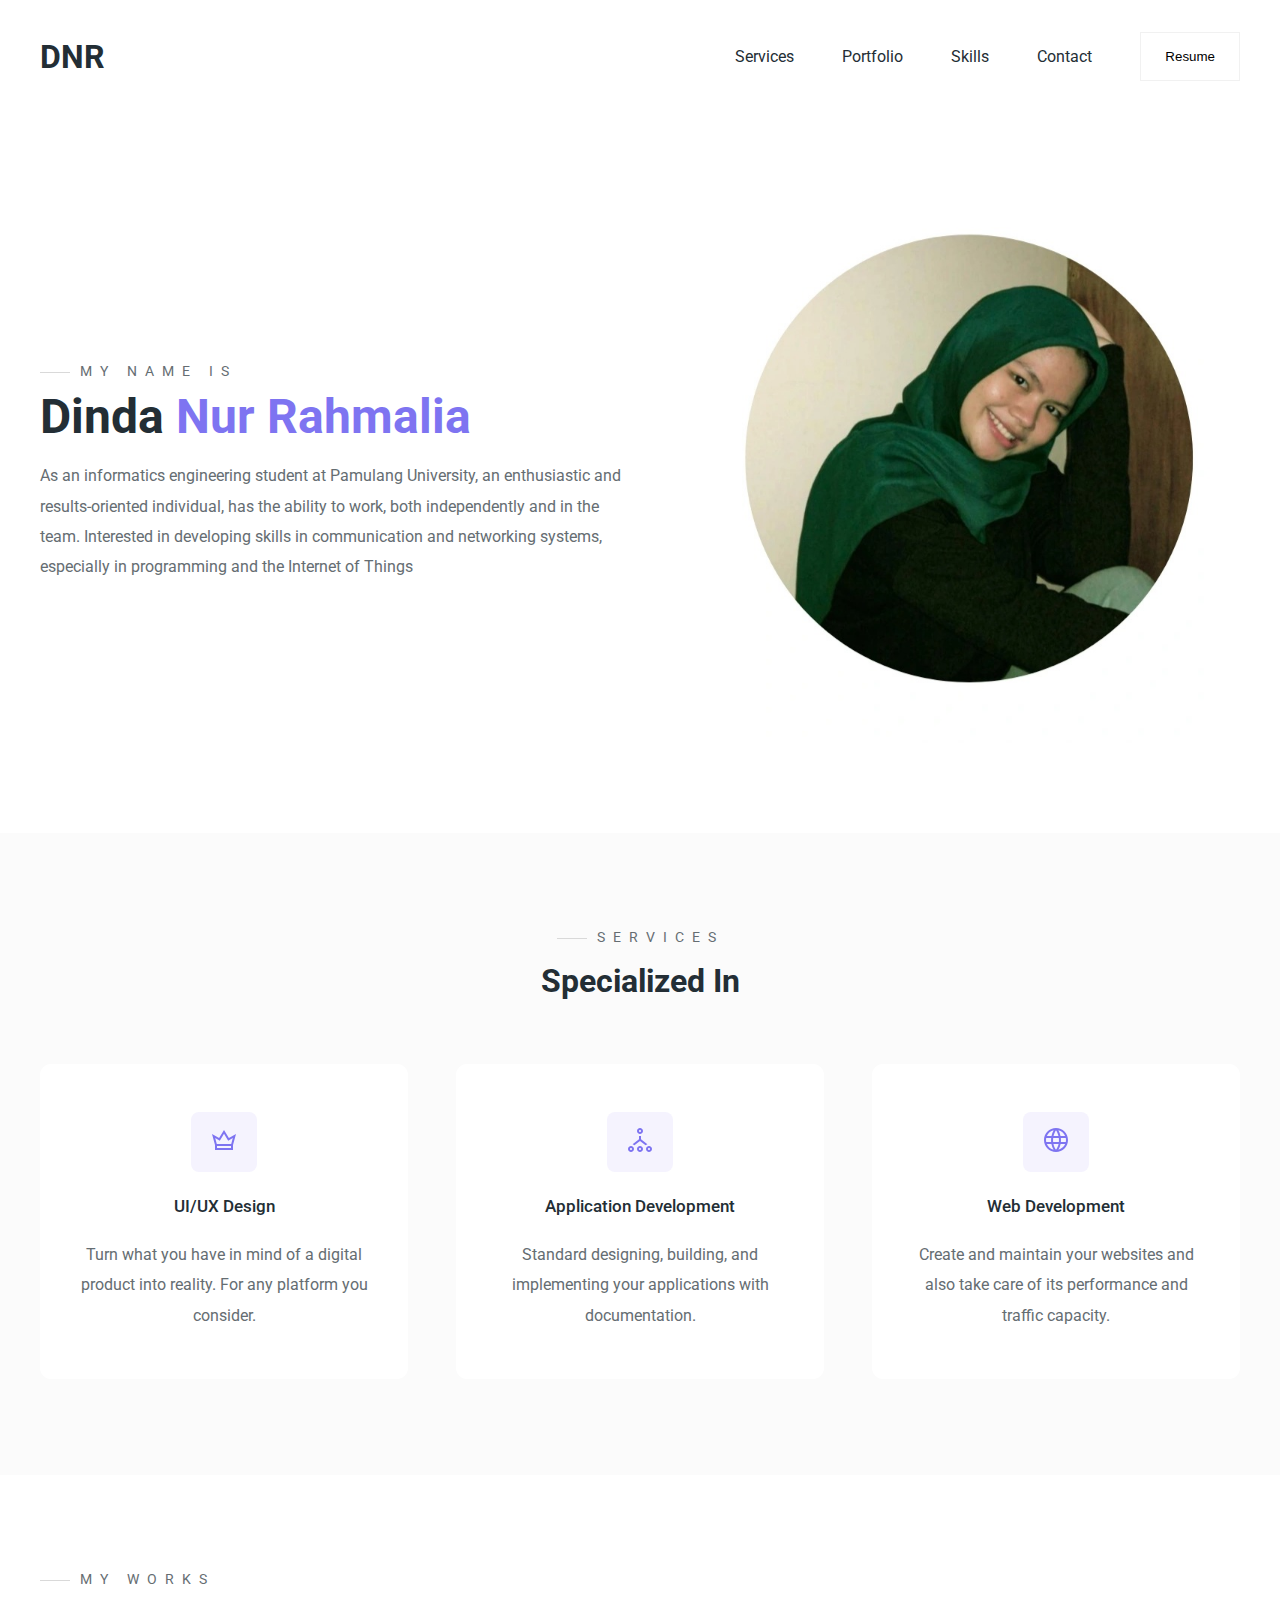
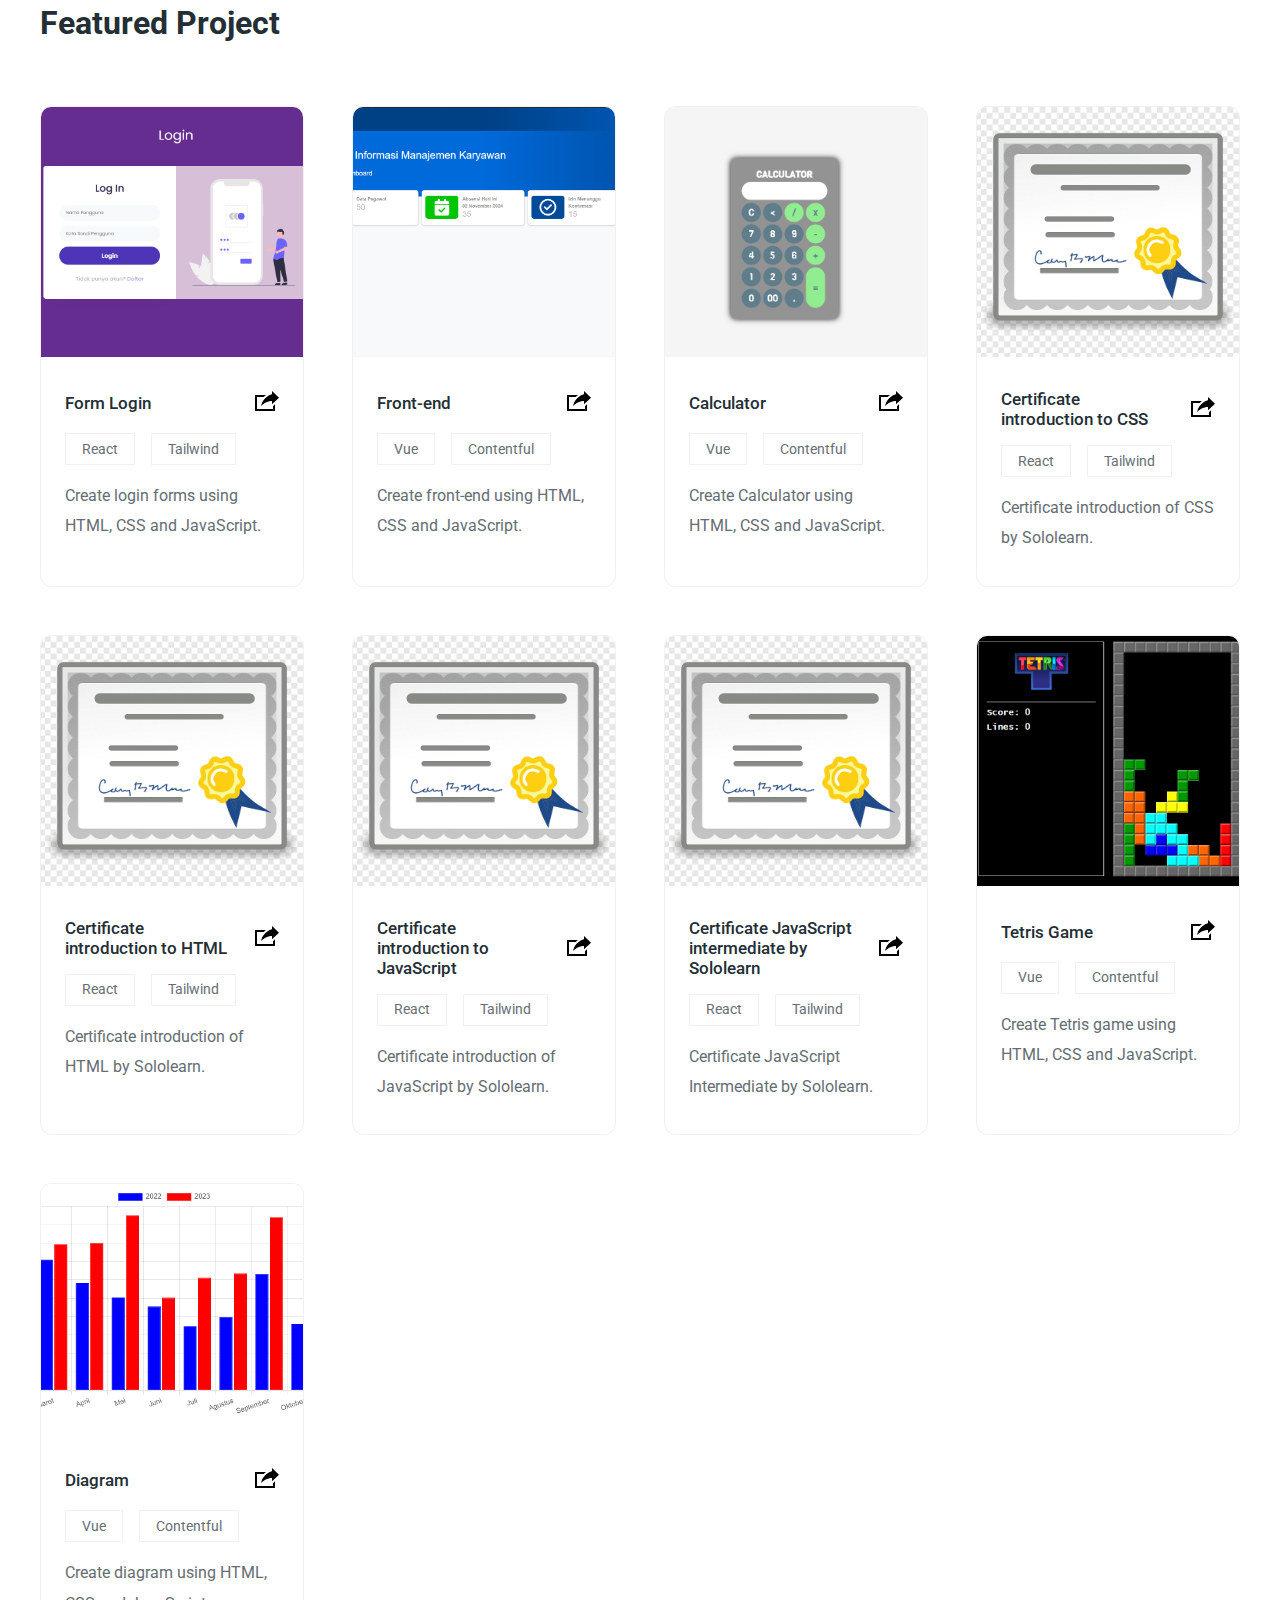
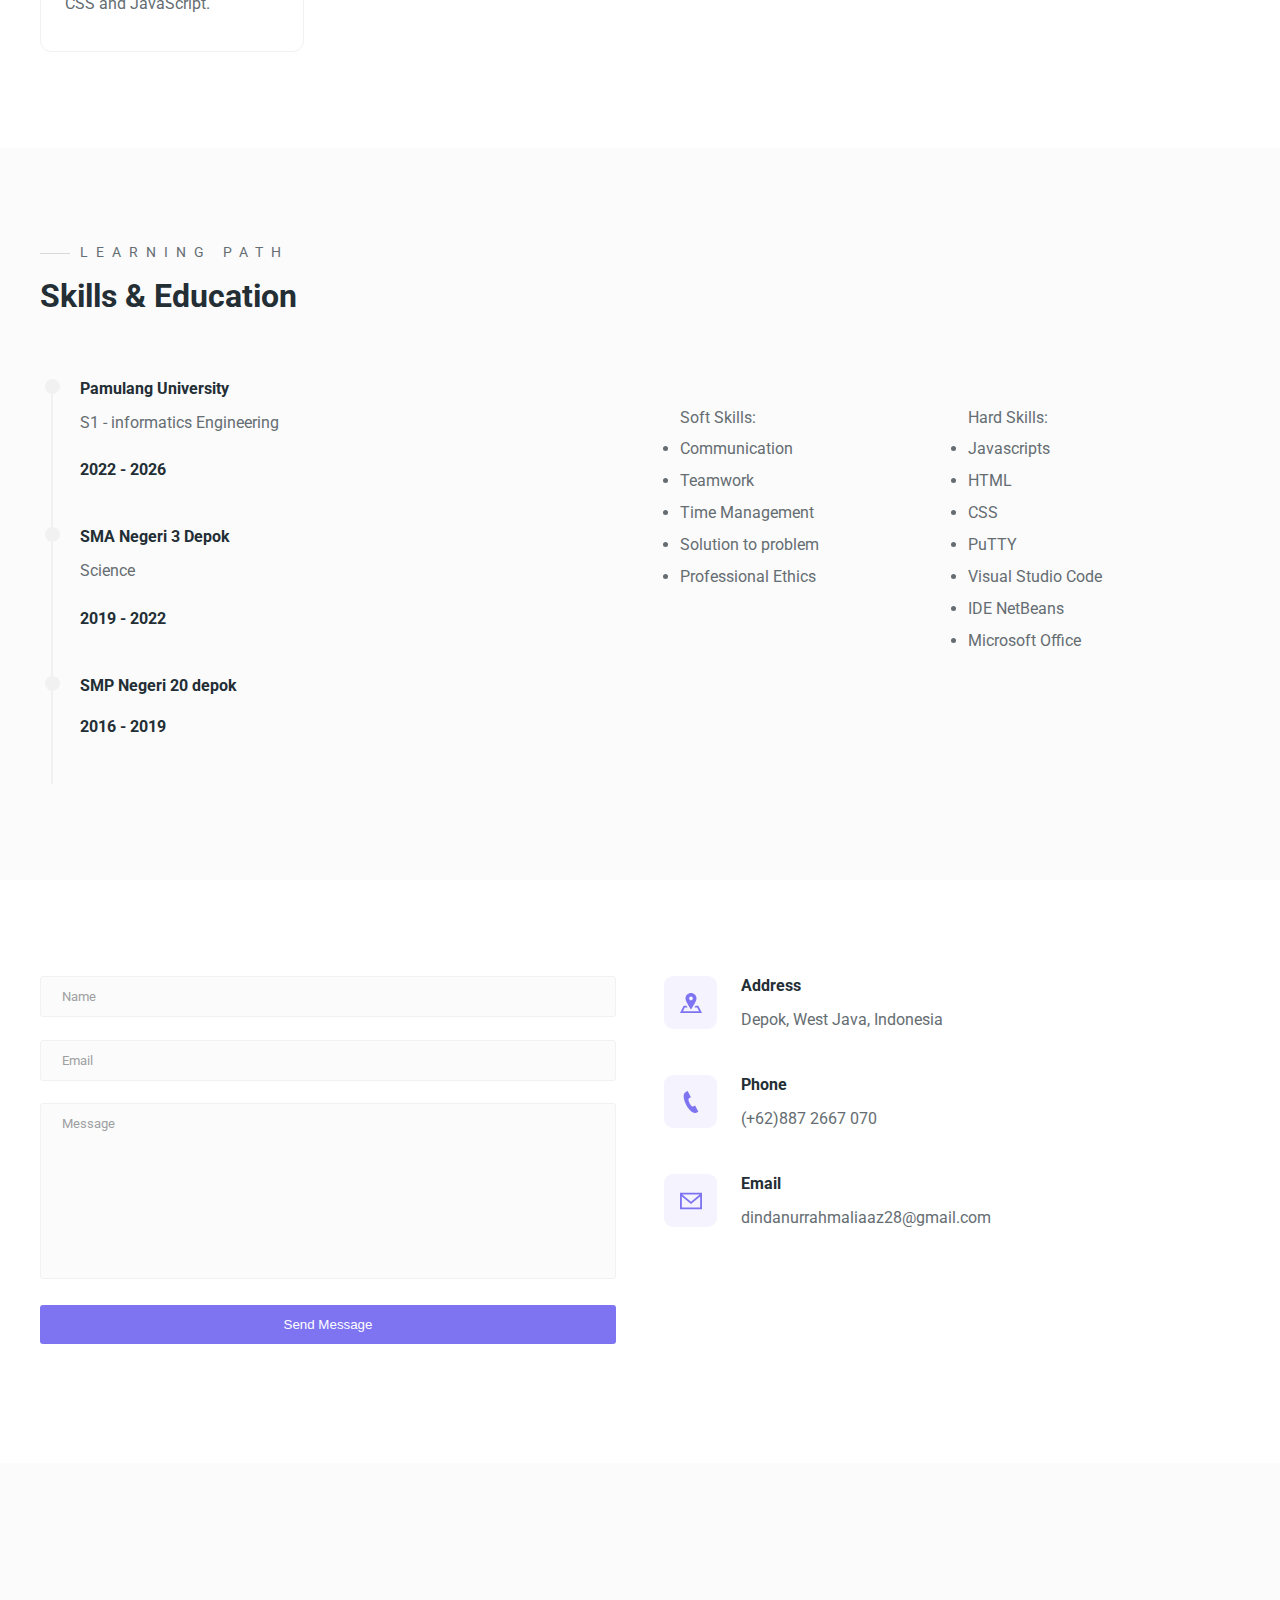
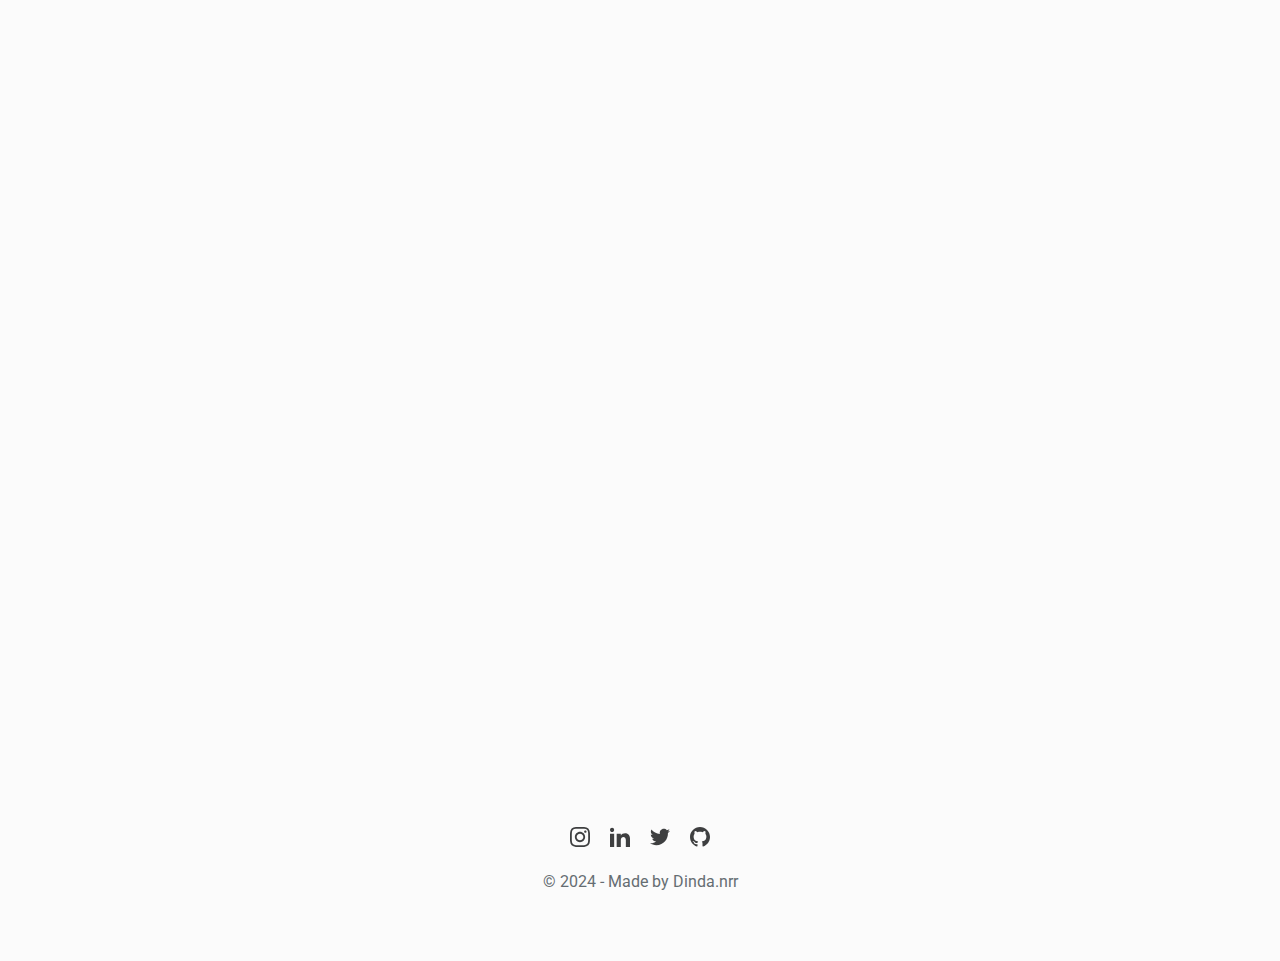
<file: index.html>
<!DOCTYPE html>
<html lang="en">
  <head>
    <meta charset="UTF-8" />
    <meta name="viewport" content="width=device-width, initial-scale=1.0" />
    <link rel="stylesheet" href="styles/style.css" />
    <link rel="stylesheet" href="styles/responsive.css" />
    <title>Dinda Nur Rahmalia - Portfolio</title>
  </head>
  <body>
    <!-- Header -->
    <header>
      <div class="main-container">
        <div class="nav">
          <div class="logo">
            <a href="/">DNR</a>
          </div>

          <nav>
            <ul>
              <li><a href="#services">Services</a></li>
              <li><a href="#portfolios">Portfolio</a></li>
              <li><a href="#skills">Skills</a></li>
              <li><a href="#contact">Contact</a></li>
              <li>
                <a href="/resume.pdf" target="_blank">
                  <button class="btn">Resume</button>
                </a>
              </li>
            </ul>
          </nav>

          <div class="burger">
            <div class="line-1"></div>
            <div class="line-2"></div>
            <div class="line-3"></div>
          </div>
        </div>

        <section id="hero">
          <div class="hero-left">
            <h3 class="pre-title">My name is</h3>
            <h1 class="hero-name">Dinda <span>Nur Rahmalia</span></h1>
            <p>
              As an informatics engineering student at Pamulang University, an enthusiastic and results-oriented individual, has the ability to work, both independently and
in the team. Interested in developing skills in communication and networking systems, especially in programming and the Internet of Things
            </p>
          </div>

          <div class="hero-right">
            <img src="./images/fotoo.webp" alt="Person Standing" />
          </div>
        </section>
      </div>
    </header>
    <!-- End Header -->

    <!-- Services -->
    <section id="services">
      <div class="services main-container">
        <h3 class="pre-title">Services</h3>
        <h1 class="section-title services-title">Specialized In</h1>

        <div class="grid-3">
          <div class="service">
            <div class="service-icon">
              <svg
                xmlns="http://www.w3.org/2000/svg"
                width="24"
                height="24"
                viewBox="0 0 24 24"
              >
                <path
                  d="M16.896 10l-4.896-8-4.896 8-7.104-4 3 11v5h18v-5l3-11-7.104 4zm-11.896 10v-2h14v2h-14zm14.2-4h-14.4l-1.612-5.909 4.615 2.598 4.197-6.857 4.197 6.857 4.615-2.598-1.612 5.909z"
                />
              </svg>
            </div>
            <h4>UI/UX Design</h4>
            <p>
              Turn what you have in mind of a digital product into reality. For
              any platform you consider.
            </p>
          </div>

          <div class="service">
            <div class="service-icon">
              <svg
                xmlns="http://www.w3.org/2000/svg"
                width="24"
                height="24"
                viewBox="0 0 24 24"
              >
                <path
                  d="M3 20c.552 0 1 .449 1 1s-.448 1-1 1-1-.449-1-1 .448-1 1-1zm0-2c-1.656 0-3 1.343-3 3s1.344 3 3 3 3-1.343 3-3-1.344-3-3-3zm9 2c.552 0 1 .449 1 1s-.448 1-1 1-1-.449-1-1 .448-1 1-1zm0-2c-1.656 0-3 1.343-3 3s1.344 3 3 3 3-1.343 3-3-1.344-3-3-3zm0-16c.552 0 1 .449 1 1s-.448 1-1 1-1-.449-1-1 .448-1 1-1zm0-2c-1.656 0-3 1.343-3 3s1.344 3 3 3 3-1.343 3-3-1.344-3-3-3zm9 20c.552 0 1 .449 1 1s-.448 1-1 1-1-.449-1-1 .448-1 1-1zm0-2c-1.656 0-3 1.343-3 3s1.344 3 3 3 3-1.343 3-3-1.344-3-3-3zm-1.577-1.721l-6.423-5.028v-3.352c-.323.066-.658.101-1 .101s-.677-.035-1-.101v3.352l-6.424 5.028c.695.233 1.323.602 1.844 1.093l5.58-4.372 5.579 4.373c.522-.492 1.15-.861 1.844-1.094z"
                />
              </svg>
            </div>
            <h4>Application Development</h4>
            <p>
              Standard designing, building, and implementing your applications
              with documentation.
            </p>
          </div>

          <div class="service">
            <div class="service-icon">
              <svg
                width="24"
                height="24"
                xmlns="http://www.w3.org/2000/svg"
                fill-rule="evenodd"
                clip-rule="evenodd"
              >
                <path
                  d="M12 0c6.623 0 12 5.377 12 12s-5.377 12-12 12-12-5.377-12-12 5.377-12 12-12m2.557 16h-5.115c.546 2.46 1.441 4.114 2.558 5.744 1.194-1.741 2.041-3.41 2.557-5.744m-7.157 0h-4.567c1.236 2.825 3.704 4.972 6.755 5.716-1.048-1.733-1.783-3.658-2.188-5.716m13.767 0h-4.567c-.391 1.988-1.095 3.887-2.175 5.694 3.012-.763 5.517-2.895 6.742-5.694m-14.005-6h-4.962c-.267 1.313-.267 2.685 0 4h4.915c-.119-1.329-.101-2.672.047-4m7.661 0h-5.647c-.165 1.326-.185 2.672-.053 4h5.753c.133-1.328.111-2.673-.053-4m6.977 0h-4.963c.148 1.328.166 2.671.048 4h4.915c.26-1.285.273-2.648 0-4m-12.156-7.729c-3.077.732-5.567 2.886-6.811 5.729h4.653c.435-2.042 1.178-3.985 2.158-5.729m2.355-.048c-1.089 1.77-1.91 3.453-2.463 5.777h4.927c-.534-2.246-1.337-3.948-2.464-5.777m2.368.069c1.013 1.812 1.733 3.76 2.146 5.708h4.654c-1.232-2.816-3.762-4.958-6.8-5.708"
                />
              </svg>
            </div>
            <h4>Web Development</h4>
            <p>
              Create and maintain your websites and also take care of its
              performance and traffic capacity.
            </p>
          </div>
        </div>
      </div>
    </section>
    <!-- End Services -->

    <!-- Portfolios -->
    <section id="portfolios">
      <div class="portfolios main-container">
        <h3 class="pre-title">My Works</h3>
        <h1 class="section-title">Featured Project</h1>

        <div class="grid-3">
          <!-- Portfolio 1 -->
          <div class="portfolio">
            <div class="portfolio-cover">
              <a href="./Login_Form/index.html">
              <img
                src="./images/portfolios/portfolio-1.PNG"
                alt="Portfolio 1"
              />
              </a>
            </div>
            <div class="portfolio-info">
              <div class="portfolio-title">
                <h4>Form Login</h4>
                <a href="/" class="portfolio-link">
                  <svg
                    xmlns="http://www.w3.org/2000/svg"
                    width="24"
                    height="24"
                    viewBox="0 0 24 24"
                  >
                    <path
                      d="M6 17c2.269-9.881 11-11.667 11-11.667v-3.333l7 6.637-7 6.696v-3.333s-6.17-.171-11 5zm12 .145v2.855h-16v-12h6.598c.768-.787 1.561-1.449 2.339-2h-10.937v16h20v-6.769l-2 1.914z"
                    />
                  </svg>
                </a>
              </div>
              <div class="portfolio-tags">
                <div>React</div>
                <div>Tailwind</div>
              </div>
              <p>
                Create login forms using HTML, CSS and JavaScript.
              </p>
            </div>
          </div>

          <!-- Portfolio 2 -->
          <div class="portfolio">
            <div class="portfolio-cover">
              <a href="./Dinda_Nur_Rahmalia_05TPLK002/index.html">
              <img
                src="./images/portfolios/portfolio-2.PNG"
                alt="Portfolio 1"
              />
              </a>
            </div>
            <div class="portfolio-info">
              <div class="portfolio-title">
                <h4>Front-end</h4>
                <a href="/" class="portfolio-link">
                  <svg
                    xmlns="http://www.w3.org/2000/svg"
                    width="24"
                    height="24"
                    viewBox="0 0 24 24"
                  >
                    <path
                      d="M6 17c2.269-9.881 11-11.667 11-11.667v-3.333l7 6.637-7 6.696v-3.333s-6.17-.171-11 5zm12 .145v2.855h-16v-12h6.598c.768-.787 1.561-1.449 2.339-2h-10.937v16h20v-6.769l-2 1.914z"
                    />
                  </svg>
                </a>
              </div>
              <div class="portfolio-tags">
                <div>Vue</div>
                <div>Contentful</div>
              </div>
              <p>
                Create front-end using HTML, CSS and JavaScript.
              </p>
            </div>
          </div>

          <!-- Portfolio 3 -->
          <div class="portfolio">
            <div class="portfolio-cover">
              <a href="./Calculator/index.html">
              <img
                src="./images/portfolios/portfolio-3.PNG"
                alt="Portfolio 1"
              />
              </a>
            </div>
            <div class="portfolio-info">
              <div class="portfolio-title">
                <h4>Calculator</h4>
                <a href="/" class="portfolio-link">
                  <svg
                    xmlns="http://www.w3.org/2000/svg"
                    width="24"
                    height="24"
                    viewBox="0 0 24 24"
                  >
                    <path
                      d="M6 17c2.269-9.881 11-11.667 11-11.667v-3.333l7 6.637-7 6.696v-3.333s-6.17-.171-11 5zm12 .145v2.855h-16v-12h6.598c.768-.787 1.561-1.449 2.339-2h-10.937v16h20v-6.769l-2 1.914z"
                    />
                  </svg>
                </a>
              </div>
              <div class="portfolio-tags">
                <div>Vue</div>
                <div>Contentful</div>
              </div>
              <p>
                Create Calculator using HTML, CSS and JavaScript.
              </p>
            </div>
          </div>
          <!-- Portfolio 4 -->
          <div class="portfolio">
            <div class="portfolio-cover">
              <a href="https://www.sololearn.com/certificates/CC-917ADX8L">
              <img
                src="./images/portfolios/portfolio-4.png"
                alt="Portfolio 1"
              />
              </a>
            </div>
            <div class="portfolio-info">
              <div class="portfolio-title">
                <h4>Certificate introduction to CSS</h4>
                <a href="/" class="portfolio-link">
                  <svg
                    xmlns="http://www.w3.org/2000/svg"
                    width="24"
                    height="24"
                    viewBox="0 0 24 24"
                  >
                    <path
                      d="M6 17c2.269-9.881 11-11.667 11-11.667v-3.333l7 6.637-7 6.696v-3.333s-6.17-.171-11 5zm12 .145v2.855h-16v-12h6.598c.768-.787 1.561-1.449 2.339-2h-10.937v16h20v-6.769l-2 1.914z"
                    />
                  </svg>
                </a>
              </div>
              <div class="portfolio-tags">
                <div>React</div>
                <div>Tailwind</div>
              </div>
              <p>
                Certificate introduction of  CSS by Sololearn.
              </p>
            </div>
          </div>
          <!-- Portfolio 4 -->
          <div class="portfolio">
            <div class="portfolio-cover">
              <a href="https://www.sololearn.com/certificates/CC-JW2JZHHL">
              <img
                src="./images/portfolios/portfolio-4.png"
                alt="Portfolio 1"
              />
              </a>
            </div>
            <div class="portfolio-info">
              <div class="portfolio-title">
                <h4>Certificate introduction to HTML</h4>
                <a href="/" class="portfolio-link">
                  <svg
                    xmlns="http://www.w3.org/2000/svg"
                    width="24"
                    height="24"
                    viewBox="0 0 24 24"
                  >
                    <path
                      d="M6 17c2.269-9.881 11-11.667 11-11.667v-3.333l7 6.637-7 6.696v-3.333s-6.17-.171-11 5zm12 .145v2.855h-16v-12h6.598c.768-.787 1.561-1.449 2.339-2h-10.937v16h20v-6.769l-2 1.914z"
                    />
                  </svg>
                </a>
              </div>
              <div class="portfolio-tags">
                <div>React</div>
                <div>Tailwind</div>
              </div>
              <p>
                Certificate introduction of HTML by Sololearn.
              </p>
            </div>
          </div>
          <!-- Portfolio 4 -->
          <div class="portfolio">
            <div class="portfolio-cover">
              <a href="https://www.sololearn.com/certificates/CC-BKIUAEGT">
              <img
                src="./images/portfolios/portfolio-4.png"
                alt="Portfolio 1"
              />
              </a>
            </div>
            <div class="portfolio-info">
              <div class="portfolio-title">
                <h4>Certificate introduction to JavaScript</h4>
                <a href="/" class="portfolio-link">
                  <svg
                    xmlns="http://www.w3.org/2000/svg"
                    width="24"
                    height="24"
                    viewBox="0 0 24 24"
                  >
                    <path
                      d="M6 17c2.269-9.881 11-11.667 11-11.667v-3.333l7 6.637-7 6.696v-3.333s-6.17-.171-11 5zm12 .145v2.855h-16v-12h6.598c.768-.787 1.561-1.449 2.339-2h-10.937v16h20v-6.769l-2 1.914z"
                    />
                  </svg>
                </a>
              </div>
              <div class="portfolio-tags">
                <div>React</div>
                <div>Tailwind</div>
              </div>
              <p>
                Certificate introduction of JavaScript by Sololearn.
              </p>
            </div>
          </div>
          <!-- Portfolio 4 -->
          <div class="portfolio">
            <div class="portfolio-cover">
              <a href="https://www.sololearn.com/certificates/CC-DDYEATNN">
              <img
                src="./images/portfolios/portfolio-4.png"
                alt="Portfolio 1"
              />
              </a>
            </div>
            <div class="portfolio-info">
              <div class="portfolio-title">
                <h4>Certificate JavaScript intermediate by Sololearn</h4>
                <a href="/" class="portfolio-link">
                  <svg
                    xmlns="http://www.w3.org/2000/svg"
                    width="24"
                    height="24"
                    viewBox="0 0 24 24"
                  >
                    <path
                      d="M6 17c2.269-9.881 11-11.667 11-11.667v-3.333l7 6.637-7 6.696v-3.333s-6.17-.171-11 5zm12 .145v2.855h-16v-12h6.598c.768-.787 1.561-1.449 2.339-2h-10.937v16h20v-6.769l-2 1.914z"
                    />
                  </svg>
                </a>
              </div>
              <div class="portfolio-tags">
                <div>React</div>
                <div>Tailwind</div>
              </div>
              <p>
                Certificate JavaScript Intermediate by Sololearn.
              </p>
            </div>
          </div>
          
          <!-- Portfolio 5 -->
          <div class="portfolio">
            <div class="portfolio-cover">
              <a href="./Tetris_Game/index.html">
              <img
                src="./images/portfolios/portfolio-5.PNG"
                alt="Portfolio 1"
              />
              </a>
            </div>
            <div class="portfolio-info">
              <div class="portfolio-title">
                <h4>Tetris Game</h4>
                <a href="/" class="portfolio-link">
                  <svg
                    xmlns="http://www.w3.org/2000/svg"
                    width="24"
                    height="24"
                    viewBox="0 0 24 24"
                  >
                    <path
                      d="M6 17c2.269-9.881 11-11.667 11-11.667v-3.333l7 6.637-7 6.696v-3.333s-6.17-.171-11 5zm12 .145v2.855h-16v-12h6.598c.768-.787 1.561-1.449 2.339-2h-10.937v16h20v-6.769l-2 1.914z"
                    />
                  </svg>
                </a>
              </div>
              <div class="portfolio-tags">
                <div>Vue</div>
                <div>Contentful</div>
              </div>
              <p>
                Create Tetris game using HTML, CSS and JavaScript.
              </p>
            </div>
          </div>
          <!-- Portfolio 6 -->
          <div class="portfolio">
            <div class="portfolio-cover">
              <a href="./diagram/index.html">
              <img
                src="./images/portfolios/portfolio-6.PNG"
                alt="Portfolio 6"
              />
              </a>
            </div>
            <div class="portfolio-info">
              <div class="portfolio-title">
                <h4>Diagram</h4>
                <a href="/" class="portfolio-link">
                  <svg
                    xmlns="http://www.w3.org/2000/svg"
                    width="24"
                    height="24"
                    viewBox="0 0 24 24"
                  >
                    <path
                      d="M6 17c2.269-9.881 11-11.667 11-11.667v-3.333l7 6.637-7 6.696v-3.333s-6.17-.171-11 5zm12 .145v2.855h-16v-12h6.598c.768-.787 1.561-1.449 2.339-2h-10.937v16h20v-6.769l-2 1.914z"
                    />
                  </svg>
                </a>
              </div>
              <div class="portfolio-tags">
                <div>Vue</div>
                <div>Contentful</div>
              </div>
              <p>
                Create diagram using HTML, CSS and JavaScript.
              </p>
            </div>
          </div>

    </section>
    <!-- End Portfolios -->

    <!-- Skills & Education -->
    <section id="skills">
      <div class="skills main-container">
        <h3 class="pre-title">Learning Path</h3>
        <h1 class="section-title">Skills & Education</h1>

        <div class="skills-grid">
          <div class="skills-left">
            <div class="education">
              <div class="line">
                <div></div>
              </div>
              <div class="education-info">
                <h4 class="education-title">Pamulang University</h4>
                <p>S1 - informatics Engineering</p>
                <h4 class="education-years">2022 - 2026</h4>
              </div>
            </div>
            <div class="education">
              <div class="line">
                <div></div>
              </div>
              <div class="education-info">
                <h4 class="education-title">SMA Negeri 3 Depok</h4>
                <p>Science</p>
                <h4 class="education-years">2019 - 2022</h4>
              </div>
            </div>
            <div class="education">
              <div class="line">
                <div></div>
              </div>
              <div class="education-info">
                <h4 class="education-title">SMP Negeri 20 depok</h4>
                <p> </p>
                <h4 class="education-years">2016 - 2019</h4>
              </div>
            </div>
          </div>

          <div class="skills-right">
            <p>
              
            </p>

            <div class="skills-list">
              <ul>
                <p>Soft Skills:</p>
                <li>Communication</li>
                <li>Teamwork</li>
                <li>Time Management</li>
                <li>Solution to problem</li>
                <li>Professional Ethics</li>
                

              </ul>

              <ul>
                <p>Hard Skills:</p>
                <li>Javascripts</li>
                <li>HTML</li>
                <li>CSS</li>
                <li>PuTTY</li>
                <li>Visual Studio Code</li>
                <li>IDE NetBeans</li>
                <li>Microsoft Office</li>
              
              </ul>
            </div>
          </div>
        </div>
      </div>
    </section>
    <!-- End Skills & Education  -->

    <!-- Contact -->
    <section id="contact">
      <div class="contact main-container">
        <div class="contact-left">
          <form
            action="https://formspree.io/f/xovqllpy"
            method="POST"
            class="contact-form"
          >
            <div>
              <input type="text" placeholder="Name" name="name" />
            </div>
            <div>
              <input type="email" placeholder="Email" name="email" />
            </div>
            <div>
              <textarea
                name="message"
                id="message"
                cols="30"
                rows="10"
                placeholder="Message"
              ></textarea>
            </div>
            <div>
              <button class="btn-submit">Send Message</button>
            </div>
          </form>
        </div>

        <div class="contact-right">
          <div class="contact-item">
            <div class="contact-item-icon">
              <svg
                xmlns="http://www.w3.org/2000/svg"
                width="22"
                height="22"
                viewBox="0 0 24 24"
              >
                <path
                  d="M12 1c-3.148 0-6 2.553-6 5.702 0 3.148 2.602 6.907 6 12.298 3.398-5.391 6-9.15 6-12.298 0-3.149-2.851-5.702-6-5.702zm0 8c-1.105 0-2-.895-2-2s.895-2 2-2 2 .895 2 2-.895 2-2 2zm12 14h-24l4-8h3.135c.385.641.798 1.309 1.232 2h-3.131l-2 4h17.527l-2-4h-3.131c.435-.691.848-1.359 1.232-2h3.136l4 8z"
                />
              </svg>
            </div>
            <div class="contact-item-detail">
              <h4>Address</h4>
              <p>Depok, West Java, Indonesia</p>
            </div>
          </div>

          <div class="contact-item">
            <div class="contact-item-icon">
              <svg
                xmlns="http://www.w3.org/2000/svg"
                width="22"
                height="22"
                viewBox="0 0 24 24"
              >
                <path
                  d="M20 22.621l-3.521-6.795c-.008.004-1.974.97-2.064 1.011-2.24 1.086-6.799-7.82-4.609-8.994l2.083-1.026-3.493-6.817-2.106 1.039c-7.202 3.755 4.233 25.982 11.6 22.615.121-.055 2.102-1.029 2.11-1.033z"
                />
              </svg>
            </div>
            <div class="contact-item-detail">
              <h4>Phone</h4>
              <p>(+62)887 2667 070 </p>
            </div>
          </div>

          <div class="contact-item">
            <div class="contact-item-icon">
              <svg
                xmlns="http://www.w3.org/2000/svg"
                width="22"
                height="22"
                viewBox="0 0 24 24"
              >
                <path
                  d="M0 3v18h24v-18h-24zm21.518 2l-9.518 7.713-9.518-7.713h19.036zm-19.518 14v-11.817l10 8.104 10-8.104v11.817h-20z"
                />
              </svg>
            </div>
            <div class="contact-item-detail">
              <h4>Email</h4>
              <p>dindanurrahmaliaaz28@gmail.com</p>
            </div>
          </div>
        </div>
      </div>
    </section>
    <!-- End Contact -->

    <!-- Fomter -->
    <footer>
       <div style="display: flex; justify-content: center; align-items: center; height: 100vh;">
      <iframe src="https://www.google.com/maps/embed?pb=!1m18!1m12!1m3!1d507502.66047467786!2d106.51027474507613!3d-6.411444704011204!2m3!1f0!2f0!3f0!3m2!1i1024!2i768!4f13.1!3m3!1m2!1s0x2e69e5a6e26dc3cd%3A0xccd6344b8021119d!2sUniversitas%20Pamulang%20Kampus%202%20(UNPAM%20Viktor)!5e0!3m2!1sid!2sid!4v1735781862077!5m2!1sid!2sid" width="600" height="450" style="border:0;" allowfullscreen="" loading="lazy" referrerpolicy="no-referrer-when-downgrade"></iframe>
  </div>
      <div class="footer-icons">
        <a href="#">
          <svg
            xmlns="http://www.w3.org/2000/svg"
            width="20"
            height="20"
            viewBox="0 0 24 24"
          >
            <path
              d="M12 2.163c3.204 0 3.584.012 4.85.07 3.252.148 4.771 1.691 4.919 4.919.058 1.265.069 1.645.069 4.849 0 3.205-.012 3.584-.069 4.849-.149 3.225-1.664 4.771-4.919 4.919-1.266.058-1.644.07-4.85.07-3.204 0-3.584-.012-4.849-.07-3.26-.149-4.771-1.699-4.919-4.92-.058-1.265-.07-1.644-.07-4.849 0-3.204.013-3.583.07-4.849.149-3.227 1.664-4.771 4.919-4.919 1.266-.057 1.645-.069 4.849-.069zm0-2.163c-3.259 0-3.667.014-4.947.072-4.358.2-6.78 2.618-6.98 6.98-.059 1.281-.073 1.689-.073 4.948 0 3.259.014 3.668.072 4.948.2 4.358 2.618 6.78 6.98 6.98 1.281.058 1.689.072 4.948.072 3.259 0 3.668-.014 4.948-.072 4.354-.2 6.782-2.618 6.979-6.98.059-1.28.073-1.689.073-4.948 0-3.259-.014-3.667-.072-4.947-.196-4.354-2.617-6.78-6.979-6.98-1.281-.059-1.69-.073-4.949-.073zm0 5.838c-3.403 0-6.162 2.759-6.162 6.162s2.759 6.163 6.162 6.163 6.162-2.759 6.162-6.163c0-3.403-2.759-6.162-6.162-6.162zm0 10.162c-2.209 0-4-1.79-4-4 0-2.209 1.791-4 4-4s4 1.791 4 4c0 2.21-1.791 4-4 4zm6.406-11.845c-.796 0-1.441.645-1.441 1.44s.645 1.44 1.441 1.44c.795 0 1.439-.645 1.439-1.44s-.644-1.44-1.439-1.44z"
            />
          </svg>
        </a>

        <a href="#">
          <svg
            xmlns="http://www.w3.org/2000/svg"
            width="20"
            height="20"
            viewBox="0 0 24 24"
          >
            <path
              d="M4.98 3.5c0 1.381-1.11 2.5-2.48 2.5s-2.48-1.119-2.48-2.5c0-1.38 1.11-2.5 2.48-2.5s2.48 1.12 2.48 2.5zm.02 4.5h-5v16h5v-16zm7.982 0h-4.968v16h4.969v-8.399c0-4.67 6.029-5.052 6.029 0v8.399h4.988v-10.131c0-7.88-8.922-7.593-11.018-3.714v-2.155z"
            />
          </svg>
        </a>

        <a href="#">
          <svg
            xmlns="http://www.w3.org/2000/svg"
            width="20"
            height="20"
            viewBox="0 0 24 24"
          >
            <path
              d="M24 4.557c-.883.392-1.832.656-2.828.775 1.017-.609 1.798-1.574 2.165-2.724-.951.564-2.005.974-3.127 1.195-.897-.957-2.178-1.555-3.594-1.555-3.179 0-5.515 2.966-4.797 6.045-4.091-.205-7.719-2.165-10.148-5.144-1.29 2.213-.669 5.108 1.523 6.574-.806-.026-1.566-.247-2.229-.616-.054 2.281 1.581 4.415 3.949 4.89-.693.188-1.452.232-2.224.084.626 1.956 2.444 3.379 4.6 3.419-2.07 1.623-4.678 2.348-7.29 2.04 2.179 1.397 4.768 2.212 7.548 2.212 9.142 0 14.307-7.721 13.995-14.646.962-.695 1.797-1.562 2.457-2.549z"
            />
          </svg>
        </a>

        <a href="#">
          <svg
            xmlns="http://www.w3.org/2000/svg"
            width="20"
            height="20"
            viewBox="0 0 24 24"
          >
            <path
              d="M12 0c-6.626 0-12 5.373-12 12 0 5.302 3.438 9.8 8.207 11.387.599.111.793-.261.793-.577v-2.234c-3.338.726-4.033-1.416-4.033-1.416-.546-1.387-1.333-1.756-1.333-1.756-1.089-.745.083-.729.083-.729 1.205.084 1.839 1.237 1.839 1.237 1.07 1.834 2.807 1.304 3.492.997.107-.775.418-1.305.762-1.604-2.665-.305-5.467-1.334-5.467-5.931 0-1.311.469-2.381 1.236-3.221-.124-.303-.535-1.524.117-3.176 0 0 1.008-.322 3.301 1.23.957-.266 1.983-.399 3.003-.404 1.02.005 2.047.138 3.006.404 2.291-1.552 3.297-1.23 3.297-1.23.653 1.653.242 2.874.118 3.176.77.84 1.235 1.911 1.235 3.221 0 4.609-2.807 5.624-5.479 5.921.43.372.823 1.102.823 2.222v3.293c0 .319.192.694.801.576 4.765-1.589 8.199-6.086 8.199-11.386 0-6.627-5.373-12-12-12z"
            />
          </svg>
        </a>
      </div>
      <p>&#169; 2024 - Made by Dinda.nrr</p>
    </footer>
    <!-- End Footer -->

    <script src="scripts/main.js"></script>
  </body>
</html>
</file>
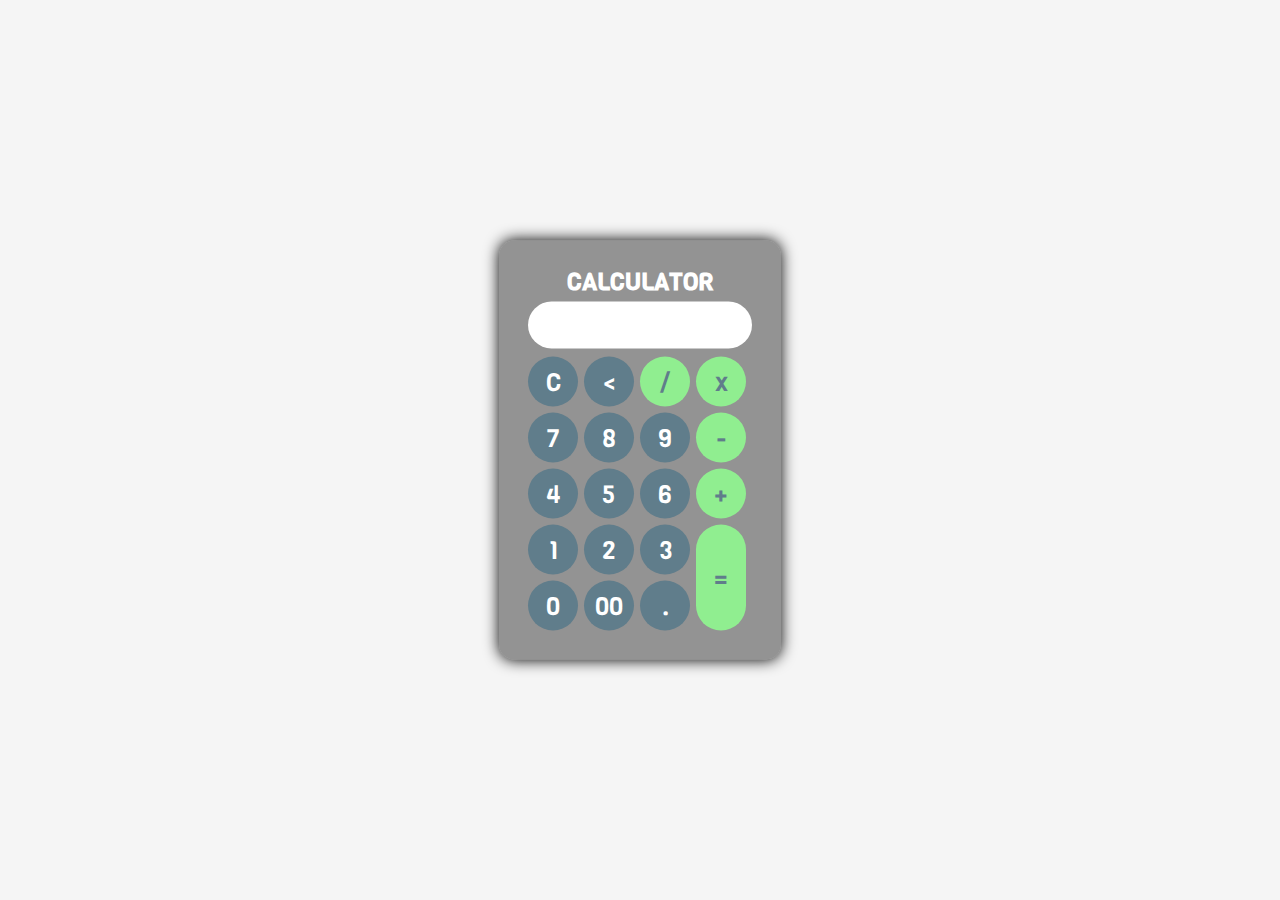
<file: Calculator/index.html>
<!DOCTYPE html>
<html>
<head>
	<title>Calculatorku</title>
	
	<!-- CSS -->
	<link rel="stylesheet" type="text/css" href="styles.css">

	<!-- Font -->
	<link href="https://fonts.googleapis.com/css?family=Viga&display=swap" rel="stylesheet"> 

	<!-- Script -->
	<script src="script.js"></script>
</head>

<body>
	<div class="bg"></div>
		<div class="main">
			<h2>Calculator</h2>
			<form name="form">
				<input class="textarea" name="textarea">
			</form>
				<table>
					<tr>
						<td><input class="button" type="button" value="C" onclick="clean()"></td>
						<td><input class="button" type="button" value="<" onclick="back()"></td>
						<td><input class="button btn-green" type="button" value="/" onclick="insert(' / ')"></td>
						<td><input class="button btn-green" type="button" value="x" onclick="insert(' * ')"></td>
					</tr>
					<tr>
						<td><input class="button" type="button" value="7" onclick="insert(7)"></td>
						<td><input class="button" type="button" value="8" onclick="insert(8)"></td>
						<td><input class="button" type="button" value="9" onclick="insert(9)"></td>
						<td><input class="button btn-green" type="button" value="-" onclick="insert(' - ')"></td>
					</tr>
					<tr>
						<td><input class="button" type="button" value="4" onclick="insert(4)"></td>
						<td><input class="button" type="button" value="5" onclick="insert(5)"></td>
						<td><input class="button" type="button" value="6" onclick="insert(6)"></td>
						<td><input class="button btn-green" type="button" value="+" onclick="insert(' + ')"></td>
					</tr>
					<tr>
						<td><input class="button" type="button" value="1" onclick="insert(1)"></td>
						<td><input class="button" type="button" value="2" onclick="insert(2)"></td>
						<td><input class="button" type="button" value="3" onclick="insert(3)"></td>
						<td rowspan=2><input style="height:106px;" class="button btn-green" type="button" value="=" onclick="equal()"></td>
					</tr>
					<tr>
						<td><input class="button" type="button" value="0" onclick="insert(0)"></td>
						<td><input class="button" type="button" value="00" onclick="insert('00')"></td>
						<td><input class="button" type="button" value="." onclick="insert('.')"></td>
					</tr>
				</table>
			
		</div>
	</div>
	
</body>
</html>
</file>
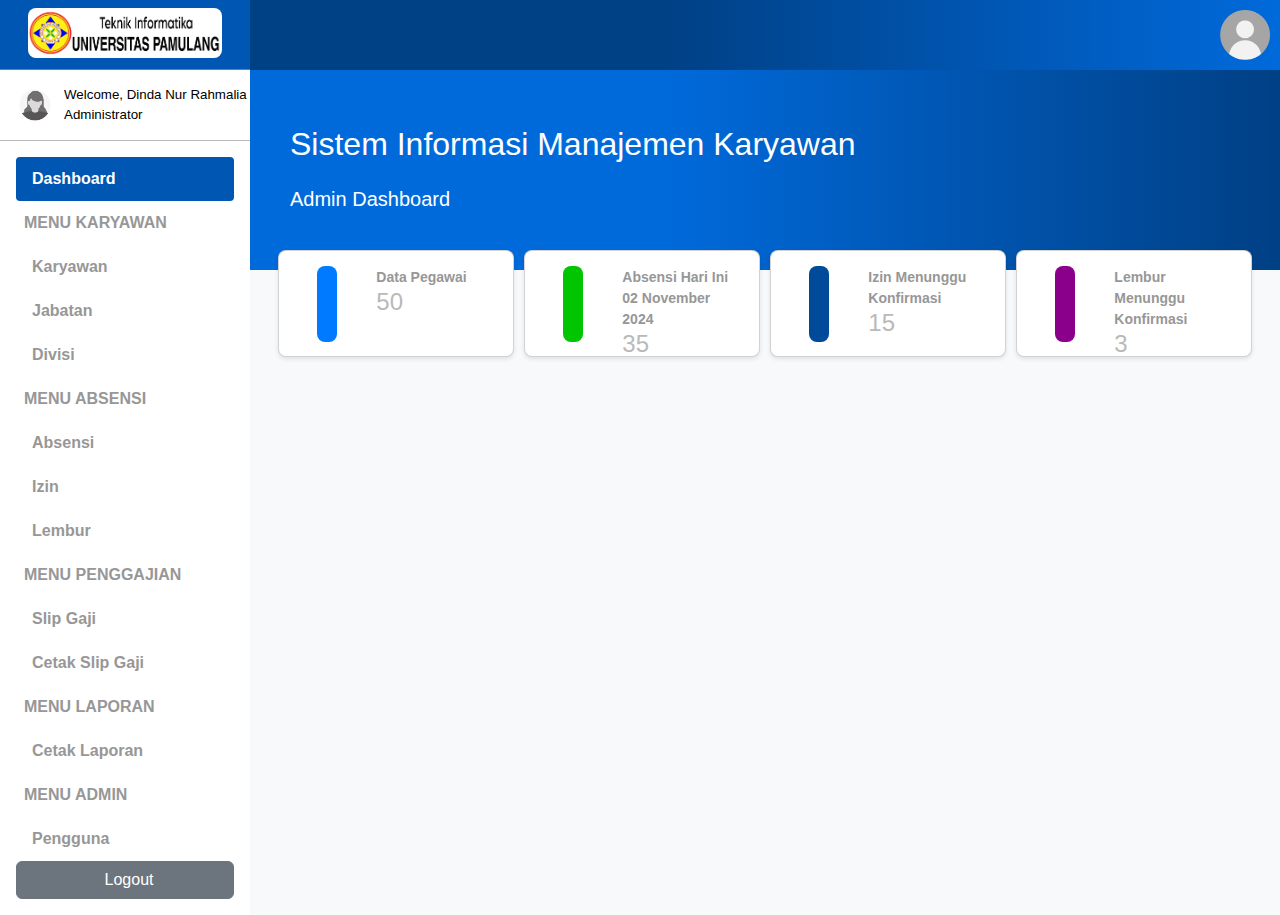
<file: Dinda_Nur_Rahmalia_05TPLK002/index.html>
<!DOCTYPE html>
<html lang="en">
<head>
    <meta charset="UTF-8">
    <meta name="viewport" content="width=device-width, initial-scale=1.0">
    <title>UTS WEB Dinda Nur Rahmalia</title>
    <link href="https://cdn.jsdelivr.net/npm/bootstrap@5.3.0/dist/css/bootstrap.min.css" rel="stylesheet">
    <link rel="stylesheet" href="https://cdnjs.cloudflare.com/ajax/libs/font-awesome/6.6.0/css/all.min.css" integrity="sha512-Kc323vGBEqzTmouAECnVceyQqyqdsSiqLQISBL29aUW4U/M7pSPA/gEUZQqv1cwx4OnYxTxve5UMg5GT6L4JJg==" crossorigin="anonymous" referrerpolicy="no-referrer" />
    <link rel="stylesheet" href="styles.css">
</head>
<body>
    <!-- Sidebar -->
    <div class="d-flex">
        <nav class="sidebar text-white">
            <div class="sidebar-header p-2">
                <a href="index.html"><img class="logoUnpam" src="./images/logounpam.jpeg" /></a>
                <a href="#"><i class="fa-solid fa-bars" style="color: #ffffff;"></i></a>
            </div>
            <div class="sidebarAcc row">
                <div class="profilePic col-3">
                    <img src="./images/avapict.jpg" height="40" />
                </div>
                <div class="descProfile col">
                    <p class="descPN">Welcome, Dinda Nur Rahmalia</p>
                    <p class="descPN">Administrator</p>
                </div>
            </div>
            <ul class="navCont nav flex-column p-3">
                <li class="nav-item">
                    <a class="nav-link active text-white" href="index.html"><i class="leftNavIcons fa-solid fa-house-chimney" style="color: white;"></i>Dashboard</a>
                </li>
                <li class="nav-item">
                    <a class="nav-link"><b>MENU KARYAWAN</b></a>
                </li>
                <li class="nav-item">
                    <a class="nav-link" href="karyawan.html"><i class="leftNavIcons fa-solid fa-user-group" style="color: #b9b9b9;"></i>Karyawan</a>
                </li>
                <li class="nav-item">
                    <a class="nav-link" href="jabatan.html"><i class="leftNavIcons fa-solid fa-user-plus" style="color: #b9b9b9;"></i>Jabatan</a>
                </li>
                <li class="nav-item">
                    <a class="nav-link" href="divisi.html"><i class="leftNavIcons fa-solid fa-user-plus" style="color: #b9b9b9;"></i>Divisi</a>
                </li>
                <li class="nav-item">
                    <a class="nav-link" href="#"><b>MENU ABSENSI</b></a>
                </li>
                <li class="nav-item">
                    <a class="nav-link" href="absensi.html"><i class="leftNavIcons fa-solid fa-calendar-check" style="color: #b9b9b9;"></i>Absensi</a>
                </li>
                <li class="nav-item">
                    <a class="nav-link" href="izin.html"><i class="leftNavIcons fa-solid fa-calendar-plus" style="color: #b9b9b9;"></i>Izin</a>
                </li>
                <li class="nav-item">
                    <a class="nav-link" href="lembur.html"><i class="leftNavIcons fa-solid fa-calendar-plus" style="color: #b9b9b9;"></i>Lembur</a>
                </li>
                <li class="nav-item">
                    <a class="nav-link" href="#"><b>MENU PENGGAJIAN</b></a>
                </li>
                <li class="nav-item">
                    <a class="nav-link" href="#"><i class="leftNavIcons fa-solid fa-money-check-dollar" style="color: #b9b9b9;"></i>Slip Gaji</a>
                </li>
                <li class="nav-item">
                    <a class="nav-link" href="#"><i class="leftNavIcons fa-solid fa-print" style="color: #b9b9b9;"></i>Cetak Slip Gaji</a>
                </li>
                <li class="nav-item">
                    <a class="nav-link" href="#"><b>MENU LAPORAN</b></a>
                </li>
                <li class="nav-item">
                    <a class="nav-link" href="#"><i class="leftNavIcons fa-solid fa-file" style="color: #b9b9b9;"></i>Cetak Laporan</a>
                </li>
                <li class="nav-item">
                    <a class="nav-link" href="#"><b>MENU ADMIN</b></a>
                </li>
                <li class="nav-item">
                    <a class="nav-link" href="#"><i class="leftNavIcons fa-solid fa-user-gear" style="color: #b9b9b9;"></i>Pengguna</a>
                </li>
                <li class="nav-item">
                    <button type="button" class="btnLeftNav btn btn-secondary"><i class="leftNavIcons fa-solid fa-right-from-bracket" style="color: white;"></i>Logout</button>
                </li>
            </ul>
        </nav>

        <!-- Main Content -->
        <div class="content flex-grow-1">
            <div class="topNav">
                <img class="profileLogoNav" src="./images/noprofile.png" height="40" />
            </div>
            <div class="topContainer">
                <h2 class="mb-4 text-white">Sistem Informasi Manajemen Karyawan</h2>
                <h5 class="text-white">Admin Dashboard</h5>
            </div>
            <div class="botContainer">
                <!-- Dashboard Cards -->
                <div class="row">
                    <div class="spaceColCard col-1"></div>
                    <div class="col colCardContainer">
                        <div class="cardDashB card">
                            <div class="card-body">
                                <div class="row">
                                    <div class="iconsCol col-4">
                                        <div class="divCardIcons">
                                            <i class="cardIcons fa-solid fa-users" style="background-color: #007bff;"></i>
                                        </div>
                                    </div>
                                    <div class="col">
                                        <p class="titleCardDashB">Data Pegawai</p>
                                        <h4 style="color: #b9b9b9;">50</h4>
                                    </div>
                                </div>
                            </div>
                        </div>
                    </div>
                    <div class="col colCardContainer">
                        <div class="cardDashB card">
                            <div class="card-body">
                                <div class="row">
                                    <div class="iconsCol col-4">
                                        <div class="divCardIcons">
                                            <i class="cardIcons fa-solid fa-calendar-check" style="background-color: rgb(0, 197, 0);"></i>
                                        </div>
                                    </div>
                                    <div class="col">
                                        <p class="titleCardDashB">Absensi Hari Ini</p>
                                        <p class="titleCardDashB">02 November 2024</p>
                                        <h4 style="color: #b9b9b9;">35</h4>
                                    </div>
                                </div>
                            </div>
                        </div>
                    </div>
                    <div class="col colCardContainer">
                        <div class="cardDashB card">
                            <div class="card-body">
                                <div class="row">
                                    <div class="iconsCol col-4">
                                        <div class="divCardIcons">
                                            <i class="cardIcons fa-regular fa-circle-check" style="background-color: rgb(0,74,154);"></i>
                                        </div>
                                    </div>
                                    <div class="col">
                                        <p class="titleCardDashB">Izin Menunggu Konfirmasi</p>
                                        <h4 style="color: #b9b9b9;">15</h4>
                                    </div>
                                </div>
                            </div>
                        </div>
                    </div>
                    <div class="col colCardContainer">
                        <div class="cardDashB card">
                            <div class="card-body">
                                <div class="row">
                                    <div class="iconsCol col-4">
                                        <div class="divCardIcons">
                                            <i class="cardIcons fa-regular fa-circle-check" style="background-color: rgb(139, 0, 139);"></i>
                                        </div>
                                    </div>
                                    <div class="col">
                                        <p class="titleCardDashB">Lembur Menunggu Konfirmasi</p>
                                        <h4 style="color: #b9b9b9;">3</h4>
                                    </div>
                                </div>
                            </div>
                        </div>
                    </div>
                    <div class="spaceColCard col-1"></div>
                </div>
            </div>
        </div>
    </div>

    <script src="https://cdn.jsdelivr.net/npm/bootstrap@5.3.0/dist/js/bootstrap.bundle.min.js"></script>
</body>
</html>
</file>
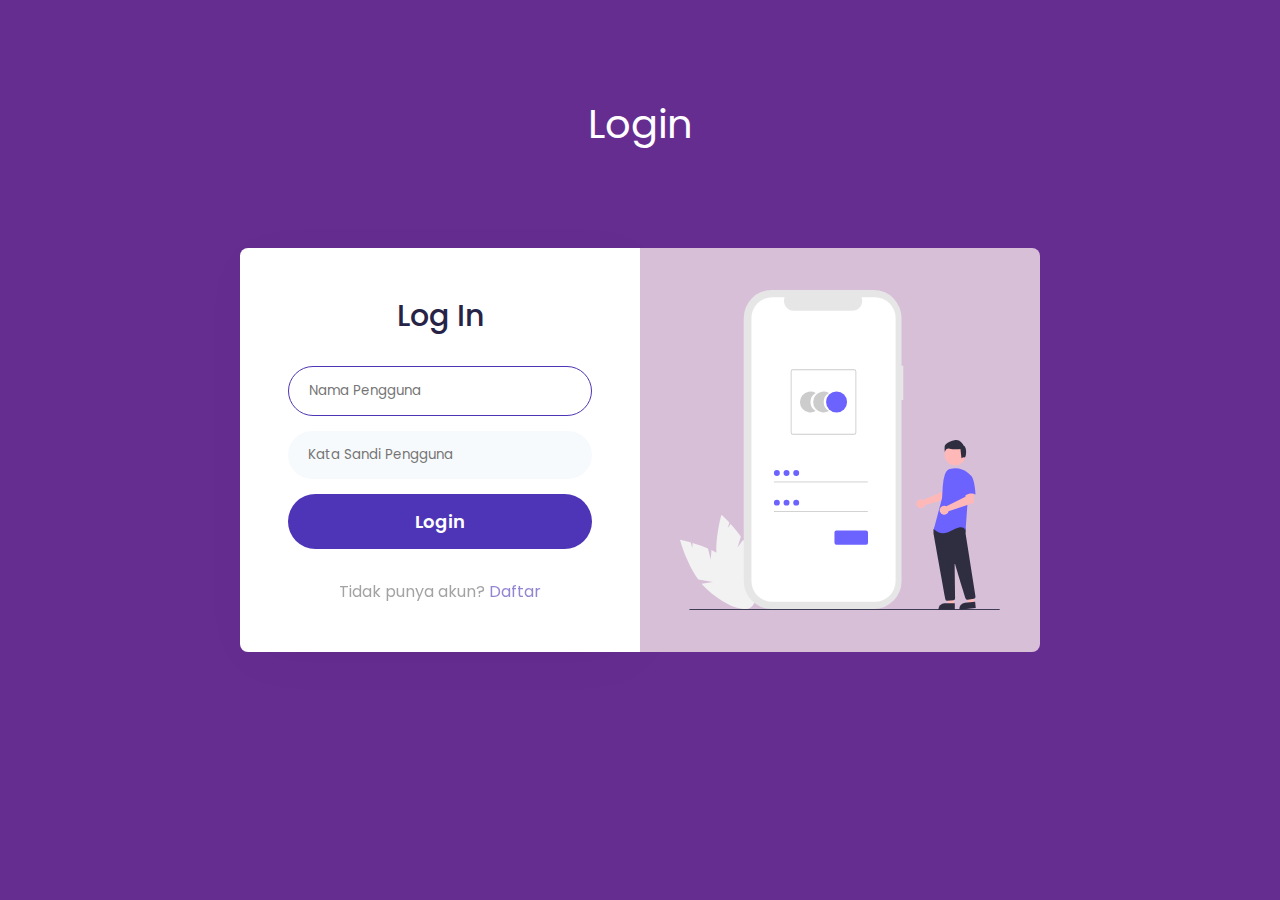
<file: Login_Form/index.html>
<!DOCTYPE html>
<html lang="en">
<head>
    <meta charset="UTF-8">
    <meta name="viewport" content="width=device-width, initial-scale=1.0">
    <title>LoginForm_Dinda</title>
<link rel="stylesheet" href="style.css">
</head>
<body>
    <div class="login-form">
        <h1>Login</h1>
        <div class="container">
            <div class="main">
                <div class="content">
                    <h2>Log In</h2>
                    <form action="#" method="post">
                        <input type="text" name="" placeholder="Nama Pengguna" required autofocus="">
                        <input type="password" name="" placeholder="Kata Sandi Pengguna" required autofocus="">
                         <button class="btn" type="submit">
                            Login
                         </button>

                    </form>
                    <p class="account">Tidak punya akun? <a href="#">Daftar</a></p>
                     
                </div>
                <div class="form-img">
                    <img src="login.svg" alt="">
                </div>
            </div>
        </div>
    </div>
</body>
</html>
</file>
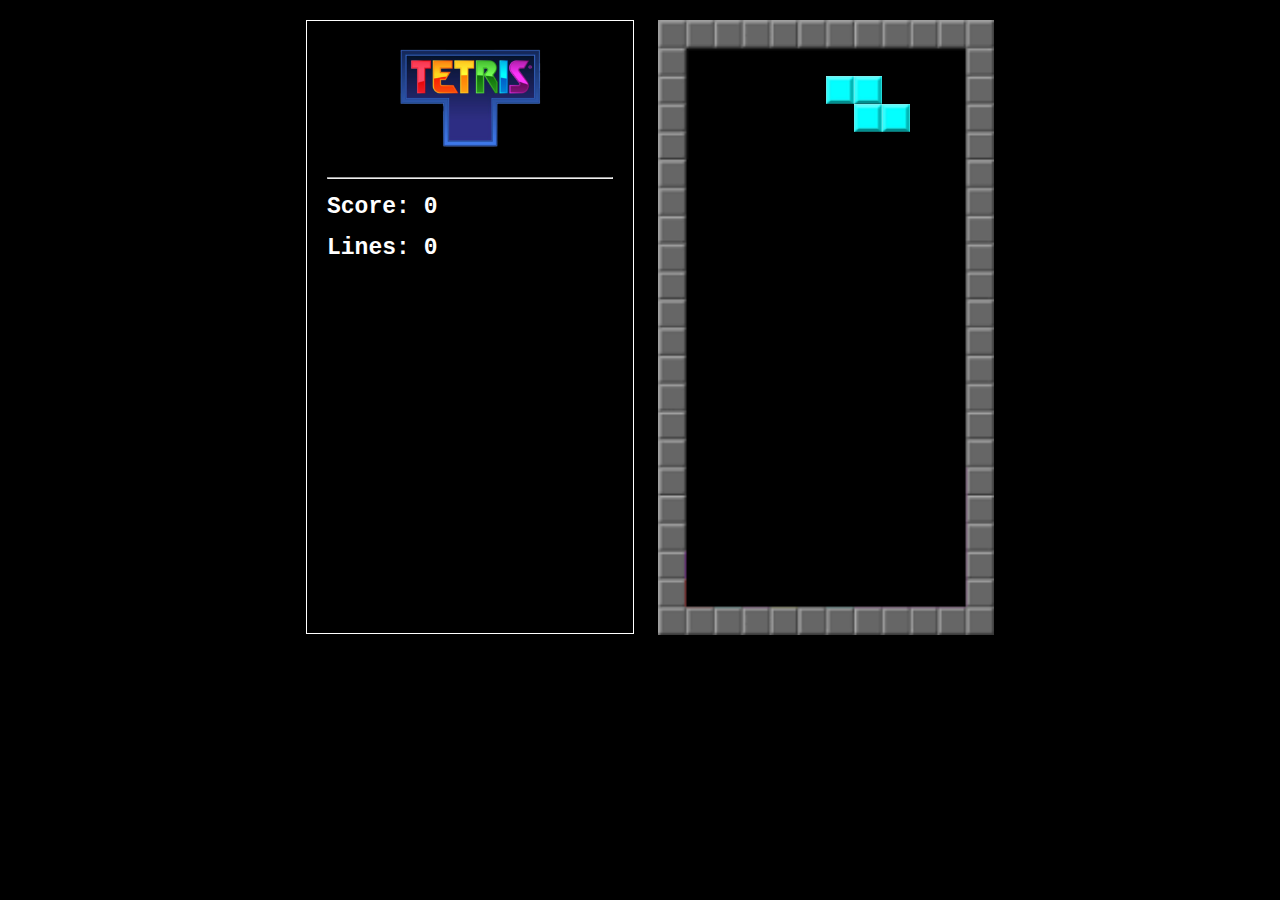
<file: Tetris_Game/index.html>
<html>

<head>

    <link rel="stylesheet" href="index.css">
    <link rel="icon" type="image/x-icon" href="resources/logo.ico">

</head>

<body>

    <div id="wrapper">
        <div id="left-div">
            <img src="resources/logo.ico" id="logo">
            <hr>

            <div id="score-div">
                <label> Score: </label>
                <label id="score"></label>
            </div>
            <div id="lines-div">
                <label> Lines: </label>
                <label id="lines"></label>
            </div>
        </div>
        <div id="game-container">
            <img src="resources/background.png" id="background">
            <canvas id="game-canvas"></canvas>
        </div>
    </div>
</body>

<script src="index.js"></script>

</html>
</file>
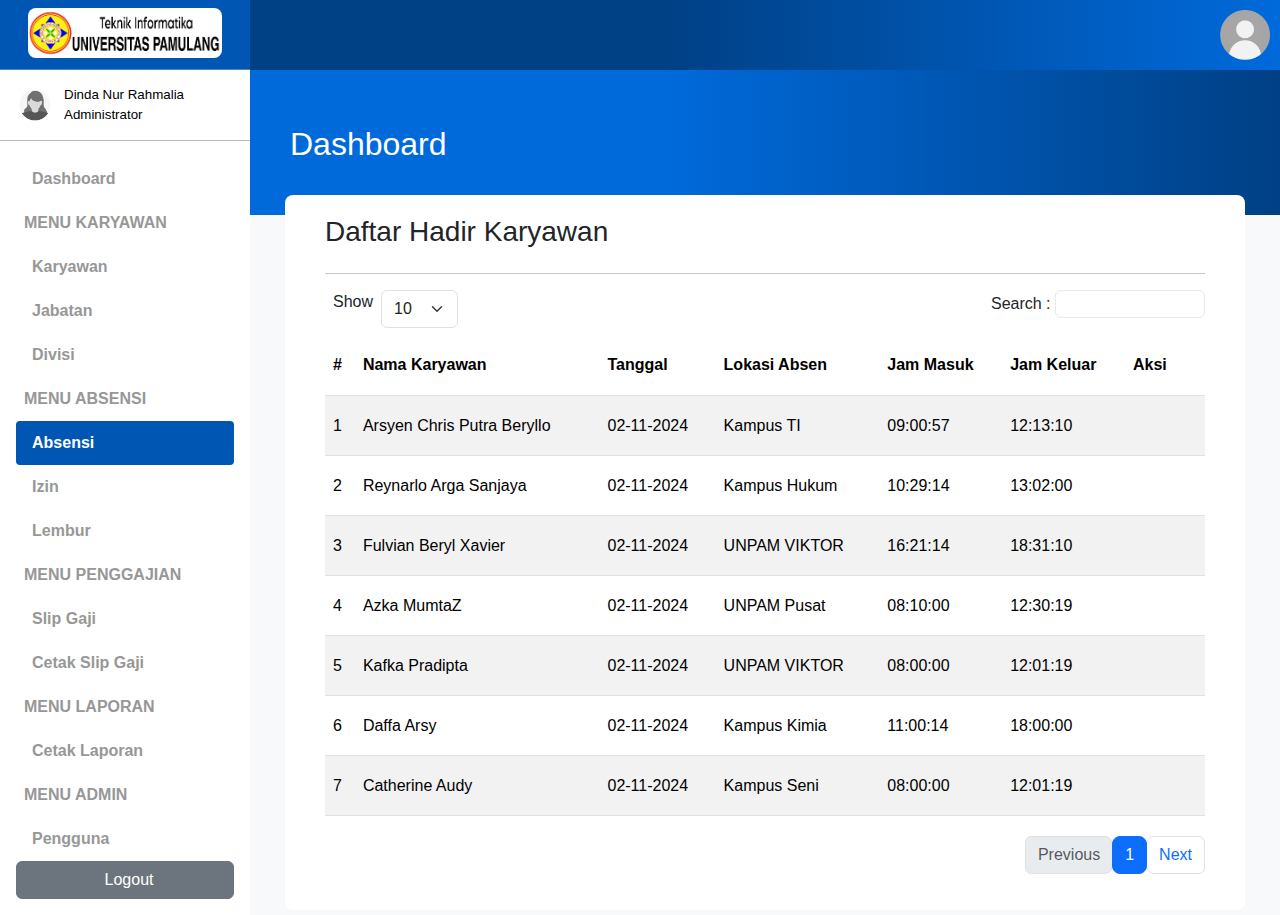
<file: Dinda_Nur_Rahmalia_05TPLK002/absensi.html>
<!DOCTYPE html>
<html lang="en">
<head>
    <meta charset="UTF-8">
    <meta name="viewport" content="width=device-width, initial-scale=1.0">
    <title>UTS WEB Dinda Nur Rahmalia</title>
    <link href="https://cdn.jsdelivr.net/npm/bootstrap@5.3.0/dist/css/bootstrap.min.css" rel="stylesheet">
    <link rel="stylesheet" href="https://cdnjs.cloudflare.com/ajax/libs/font-awesome/6.6.0/css/all.min.css" integrity="sha512-Kc323vGBEqzTmouAECnVceyQqyqdsSiqLQISBL29aUW4U/M7pSPA/gEUZQqv1cwx4OnYxTxve5UMg5GT6L4JJg==" crossorigin="anonymous" referrerpolicy="no-referrer" />
    <link rel="stylesheet" href="styles.css">
</head>
<body>
    <!-- Sidebar -->
    <div class="d-flex">
        <nav class="sidebar text-white">
            <div class="sidebar-header p-2">
                <a href="index.html"><img class="logoUnpam" src="./images/logounpam.jpeg" /></a>
                <a href="#"><i class="fa-solid fa-bars" style="color: #ffffff;"></i></a>
            </div>
            <div class="sidebarAcc row">
                <div class="profilePic col-3">
                    <img src="./images/avapict.jpg" height="40" />
                </div>
                <div class="descProfile col">
                    <p class="descPN">Dinda Nur Rahmalia</p>
                    <p class="descPN">Administrator</p>
                </div>
            </div>
            <ul class="navCont nav flex-column p-3">
                <li class="nav-item">
                    <a class="nav-link" href="index.html"><i class="leftNavIcons fa-solid fa-house-chimney" style="color: #979797;"></i>Dashboard</a>
                </li>
                <li class="nav-item">
                    <a class="nav-link"><b>MENU KARYAWAN</b></a>
                </li>
                <li class="nav-item">
                    <a class="nav-link" href="karyawan.html"><i class="leftNavIcons fa-solid fa-user-group" style="color: #979797;"></i>Karyawan</a>
                </li>
                <li class="nav-item">
                    <a class="nav-link" href="jabatan.html"><i class="leftNavIcons fa-solid fa-user-plus" style="color: #979797;"></i>Jabatan</a>
                </li>
                <li class="nav-item">
                    <a class="nav-link" href="divisi.html"><i class="leftNavIcons fa-solid fa-user-plus" style="color: #979797;"></i>Divisi</a>
                </li>
                <li class="nav-item">
                    <a class="nav-link" href="#"><b>MENU ABSENSI</b></a>
                </li>
                <li class="nav-item">
                    <a class="nav-link active text-white" href="absensi.html"><i class="leftNavIcons fa-solid fa-calendar-check" style="color: white;"></i>Absensi</a>
                </li>
                <li class="nav-item">
                    <a class="nav-link" href="izin.html"><i class="leftNavIcons fa-solid fa-calendar-plus" style="color: #979797;"></i>Izin</a>
                </li>
                <li class="nav-item">
                    <a class="nav-link" href="lembur.html"><i class="leftNavIcons fa-solid fa-calendar-plus" style="color: #979797;"></i>Lembur</a>
                </li>
                <li class="nav-item">
                    <a class="nav-link" href="#"><b>MENU PENGGAJIAN</b></a>
                </li>
                <li class="nav-item">
                    <a class="nav-link" href="#"><i class="leftNavIcons fa-solid fa-money-check-dollar" style="color: #979797;"></i>Slip Gaji</a>
                </li>
                <li class="nav-item">
                    <a class="nav-link" href="#"><i class="leftNavIcons fa-solid fa-print" style="color: #979797;"></i>Cetak Slip Gaji</a>
                </li>
                <li class="nav-item">
                    <a class="nav-link" href="#"><b>MENU LAPORAN</b></a>
                </li>
                <li class="nav-item">
                    <a class="nav-link" href="#"><i class="leftNavIcons fa-solid fa-file" style="color: #979797;"></i>Cetak Laporan</a>
                </li>
                <li class="nav-item">
                    <a class="nav-link" href="#"><b>MENU ADMIN</b></a>
                </li>
                <li class="nav-item">
                    <a class="nav-link" href="#"><i class="leftNavIcons fa-solid fa-user-gear" style="color: #979797;"></i>Pengguna</a>
                </li>
                <li class="nav-item">
                    <button type="button" class="btnLeftNav btn btn-secondary"><i class="leftNavIcons fa-solid fa-right-from-bracket" style="color: white;"></i>Logout</button>
                </li>
            </ul>
        </nav>

        <!-- Main Content -->
        <div class="content flex-grow-1">
            <div class="topNav">
                <img class="profileLogoNav" src="./images/noprofile.png" height="40" />
            </div>
            <div class="topContainerDashboard">
                <h2 class="text-white">Dashboard</h2>
            </div>
            <div class="botContainer">
                <!-- Dashboard Cards -->
                <div class="row">
                    <div class="spaceColCard col-1"></div>
                    <div class="col">
                        <div class="tableContainer">
                            <div class="headTableKaryawan">
                                <h3>Daftar Hadir Karyawan</h3>
                            </div>
                            <hr>
                            <div class="head2TableKaryawan">
                                <div class="entries d-flex">
                                    <p class="m-2 mt-0">Show</p>
                                    <select class="form-select">
                                        <option selected>10</option>
                                        <option value="25">25</option>
                                        <option value="50">50</option>
                                        <option value="100">100</option>
                                    </select>
                                </div>
                                <div class="divSearch">
                                    <label for="search" class="form-label">Search :</label>
                                    <input type="text" class="formSearch" id="search">
                                </div>
                            </div>
                            <div class="bodyTableKaryawan mt-2">
                                <table class="table table-striped table-hover">
                                    <thead>
                                        <tr class="trDataJabatan">
                                            <th>#</th>
                                            <th>Nama Karyawan</th>
                                            <th>Tanggal</th>
                                            <th>Lokasi Absen</th>
                                            <th>Jam Masuk</th>
                                            <th>Jam Keluar</th>
                                            <th>Aksi</th>
                                        </tr>
                                    </thead>
                                    <tbody>
                                        <tr class="trDataJabatan">
                                            <td>1</td>
                                            <td>Arsyen Chris Putra Beryllo</td>
                                            <td>02-11-2024</td>
                                            <td>Kampus TI</td>
                                            <td>09:00:57</td>
                                            <td>12:13:10</td>
                                            <td class="tdAksi">
                                                <a href="#"><i class="fa-solid fa-eye" style="color: #0091ff;"></i></a>
                                            </td>
                                        </tr>
                                        <tr class="trDataJabatan">
                                            <td>2</td>
                                            <td>Reynarlo Arga Sanjaya</td>
                                            <td>02-11-2024</td>
                                            <td>Kampus Hukum</td>
                                            <td>10:29:14</td>
                                            <td>13:02:00</td>
                                            <td class="tdAksi">
                                                <a href="#"><i class="fa-solid fa-eye" style="color: #0091ff;"></i></a>
                                            </td>
                                        </tr>
                                        <tr class="trDataJabatan">
                                            <td>3</td>
                                            <td>Fulvian Beryl Xavier</td>
                                            <td>02-11-2024</td>
                                            <td>UNPAM VIKTOR</td>
                                            <td>16:21:14</td>
                                            <td>18:31:10</td>
                                            <td class="tdAksi">
                                                <a href="#"><i class="fa-solid fa-eye" style="color: #0091ff;"></i></a>
                                            </td>
                                        </tr>
                                        <tr class="trDataJabatan">
                                            <td>4</td>
                                            <td>Azka MumtaZ</td>
                                            <td>02-11-2024</td>
                                            <td>UNPAM Pusat</td>
                                            <td>08:10:00</td>
                                            <td>12:30:19</td>
                                            <td class="tdAksi">
                                                <a href="#"><i class="fa-solid fa-eye" style="color: #0091ff;"></i></a>
                                            </td>
                                        </tr>
                                        <tr class="trDataJabatan">
                                            <td>5</td>
                                            <td>Kafka Pradipta</td>
                                            <td>02-11-2024</td>
                                            <td>UNPAM VIKTOR</td>
                                            <td>08:00:00</td>
                                            <td>12:01:19</td>
                                            <td class="tdAksi">
                                                <a href="#"><i class="fa-solid fa-eye" style="color: #0091ff;"></i></a>
                                            </td>
                                        </tr>
                                        <tr class="trDataJabatan">
                                            <td>6</td>
                                            <td>Daffa Arsy</td>
                                            <td>02-11-2024</td>
                                            <td>Kampus Kimia</td>
                                            <td>11:00:14</td>
                                            <td>18:00:00</td>
                                            <td class="tdAksi">
                                                <a href="#"><i class="fa-solid fa-eye" style="color: #0091ff;"></i></a>
                                            </td>
                                        </tr>
                                        <tr class="trDataJabatan">
                                            <td>7</td>
                                            <td>Catherine Audy</td>
                                            <td>02-11-2024</td>
                                            <td>Kampus Seni</td>
                                            <td>08:00:00</td>
                                            <td>12:01:19</td>
                                            <td class="tdAksi">
                                                <a href="#"><i class="fa-solid fa-eye" style="color: #0091ff;"></i></a>
                                            </td>
                                        </tr>
                                    </tbody>
                                </table>
                                <nav aria-label="...">
                                    <ul class="pagination">
                                      <li class="page-item disabled">
                                        <span class="pageItemPagination page-link">Previous</span>
                                      </li>
                                      <li class="page-item active" aria-current="page">
                                        <span class="pageItemPagination page-link">1</span>
                                      </li>
                                      <li class="page-item">
                                        <a class="pageItemPagination page-link" href="#">Next</a>
                                      </li>
                                    </ul>
                                </nav>
                            </div>
                        </div>
                    </div>
                    <div class="spaceColCard col-1"></div>
                </div>
            </div>
        </div>
    </div>

    <script src="https://cdn.jsdelivr.net/npm/bootstrap@5.3.0/dist/js/bootstrap.bundle.min.js"></script>
</body>
</html>
</file>
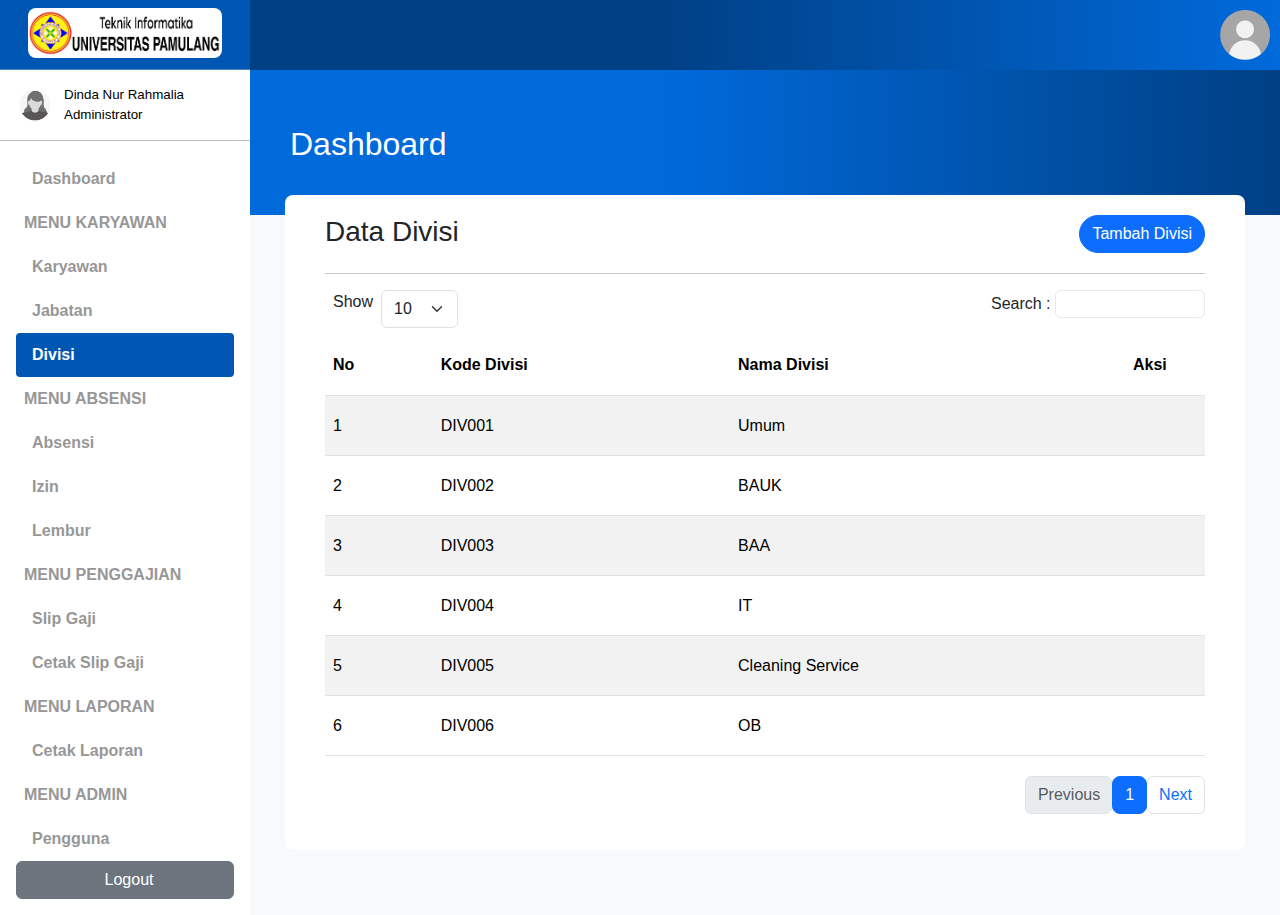
<file: Dinda_Nur_Rahmalia_05TPLK002/divisi.html>
<!DOCTYPE html>
<html lang="en">
<head>
    <meta charset="UTF-8">
    <meta name="viewport" content="width=device-width, initial-scale=1.0">
    <title>UTS WEB Dinda Nur Rahmalia</title>
    <link href="https://cdn.jsdelivr.net/npm/bootstrap@5.3.0/dist/css/bootstrap.min.css" rel="stylesheet">
    <link rel="stylesheet" href="https://cdnjs.cloudflare.com/ajax/libs/font-awesome/6.6.0/css/all.min.css" integrity="sha512-Kc323vGBEqzTmouAECnVceyQqyqdsSiqLQISBL29aUW4U/M7pSPA/gEUZQqv1cwx4OnYxTxve5UMg5GT6L4JJg==" crossorigin="anonymous" referrerpolicy="no-referrer" />
    <link rel="stylesheet" href="styles.css">
</head>
<body>
    <!-- Sidebar -->
    <div class="d-flex">
        <nav class="sidebar text-white">
            <div class="sidebar-header p-2">
                <a href="index.html"><img class="logoUnpam" src="./images/logounpam.jpeg" /></a>
                <a href="#"><i class="fa-solid fa-bars" style="color: #ffffff;"></i></a>
            </div>
            <div class="sidebarAcc row">
                <div class="profilePic col-3">
                    <img src="./images/avapict.jpg" height="40" />
                </div>
                <div class="descProfile col">
                    <p class="descPN">Dinda Nur Rahmalia</p>
                    <p class="descPN">Administrator</p>
                </div>
            </div>
            <ul class="navCont nav flex-column p-3">
                <li class="nav-item">
                    <a class="nav-link" href="index.html"><i class="leftNavIcons fa-solid fa-house-chimney" style="color: #979797;"></i>Dashboard</a>
                </li>
                <li class="nav-item">
                    <a class="nav-link"><b>MENU KARYAWAN</b></a>
                </li>
                <li class="nav-item">
                    <a class="nav-link" href="karyawan.html"><i class="leftNavIcons fa-solid fa-user-group" style="color: #979797;"></i>Karyawan</a>
                </li>
                <li class="nav-item">
                    <a class="nav-link" href="jabatan.html"><i class="leftNavIcons fa-solid fa-user-plus" style="color: #979797;"></i>Jabatan</a>
                </li>
                <li class="nav-item">
                    <a class="nav-link active text-white" href="divisi.html"><i class="leftNavIcons fa-solid fa-user-plus" style="color: white;"></i>Divisi</a>
                </li>
                <li class="nav-item">
                    <a class="nav-link" href="#"><b>MENU ABSENSI</b></a>
                </li>
                <li class="nav-item">
                    <a class="nav-link" href="absensi.html"><i class="leftNavIcons fa-solid fa-calendar-check" style="color: #979797;"></i>Absensi</a>
                </li>
                <li class="nav-item">
                    <a class="nav-link" href="izin.html"><i class="leftNavIcons fa-solid fa-calendar-plus" style="color: #979797;"></i>Izin</a>
                </li>
                <li class="nav-item">
                    <a class="nav-link" href="lembur.html"><i class="leftNavIcons fa-solid fa-calendar-plus" style="color: #979797;"></i>Lembur</a>
                </li>
                <li class="nav-item">
                    <a class="nav-link" href="#"><b>MENU PENGGAJIAN</b></a>
                </li>
                <li class="nav-item">
                    <a class="nav-link" href="#"><i class="leftNavIcons fa-solid fa-money-check-dollar" style="color: #979797;"></i>Slip Gaji</a>
                </li>
                <li class="nav-item">
                    <a class="nav-link" href="#"><i class="leftNavIcons fa-solid fa-print" style="color: #979797;"></i>Cetak Slip Gaji</a>
                </li>
                <li class="nav-item">
                    <a class="nav-link" href="#"><b>MENU LAPORAN</b></a>
                </li>
                <li class="nav-item">
                    <a class="nav-link" href="#"><i class="leftNavIcons fa-solid fa-file" style="color: #979797;"></i>Cetak Laporan</a>
                </li>
                <li class="nav-item">
                    <a class="nav-link" href="#"><b>MENU ADMIN</b></a>
                </li>
                <li class="nav-item">
                    <a class="nav-link" href="#"><i class="leftNavIcons fa-solid fa-user-gear" style="color: #979797;"></i>Pengguna</a>
                </li>
                <li class="nav-item">
                    <button type="button" class="btnLeftNav btn btn-secondary"><i class="leftNavIcons fa-solid fa-right-from-bracket" style="color: white;"></i>Logout</button>
                </li>
            </ul>
        </nav>

        <!-- Main Content -->
        <div class="content flex-grow-1">
            <div class="topNav">
                <img class="profileLogoNav" src="./images/noprofile.png" height="40" />
            </div>
            <div class="topContainerDashboard">
                <h2 class="text-white">Dashboard</h2>
            </div>
            <div class="botContainer">
                <!-- Dashboard Cards -->
                <div class="row">
                    <div class="spaceColCard col-1"></div>
                    <div class="col">
                        <div class="tableContainer">
                            <div class="headTableKaryawan">
                                <h3>Data Divisi</h3>
                                <div class="divButtTambahKarywan">
                                    <a href="form.html" class="buttTambahKarywan btn btn-primary"><i class="fa-solid fa-plus"></i>Tambah Divisi</a>
                                </div>
                            </div>
                            <hr>
                            <div class="head2TableKaryawan">
                                <div class="entries d-flex">
                                    <p class="m-2 mt-0">Show</p>
                                    <select class="form-select">
                                        <option selected>10</option>
                                        <option value="25">25</option>
                                        <option value="50">50</option>
                                        <option value="100">100</option>
                                    </select>
                                </div>
                                <div class="divSearch">
                                    <label for="search" class="form-label">Search :</label>
                                    <input type="text" class="formSearch" id="search">
                                </div>
                            </div>
                            <div class="bodyTableKaryawan mt-2">
                                <table class="table table-striped table-hover">
                                    <thead>
                                        <tr class="trDataJabatan">
                                            <th>No</th>
                                            <th>Kode Divisi</th>
                                            <th>Nama Divisi</th>
                                            <th>Aksi</th>
                                        </tr>
                                    </thead>
                                    <tbody>
                                        <tr class="trDataJabatan">
                                            <td>1</td>
                                            <td>DIV001</td>
                                            <td>Umum</td>
                                            <td class="tdAksi">
                                                <a href="#"><i class="fa-solid fa-pen-to-square m-1"></i></a>
                                                <a href="#"><i class="fa-solid fa-x m-1" style="color: red;"></i></a>
                                            </td>
                                        </tr>
                                        <tr class="trDataJabatan">
                                            <td>2</td>
                                            <td>DIV002</td>
                                            <td>BAUK</td>
                                            <td class="tdAksi">
                                                <a href="#"><i class="fa-solid fa-pen-to-square m-1"></i></a>
                                                <a href="#"><i class="fa-solid fa-x m-1" style="color: red;"></i></a>
                                            </td>
                                        </tr>
                                        <tr class="trDataJabatan">
                                            <td>3</td>
                                            <td>DIV003</td>
                                            <td>BAA</td>
                                            <td class="tdAksi">
                                                <a href="#"><i class="fa-solid fa-pen-to-square m-1"></i></a>
                                                <a href="#"><i class="fa-solid fa-x m-1" style="color: red;"></i></a>
                                            </td>
                                        </tr>
                                        <tr class="trDataJabatan">
                                            <td>4</td>
                                            <td>DIV004</td>
                                            <td>IT</td>
                                            <td class="tdAksi">
                                                <a href="#"><i class="fa-solid fa-pen-to-square m-1"></i></a>
                                                <a href="#"><i class="fa-solid fa-x m-1" style="color: red;"></i></a>
                                            </td>
                                        </tr>
                                        <tr class="trDataJabatan">
                                            <td>5</td>
                                            <td>DIV005</td>
                                            <td>Cleaning Service</td>
                                            <td class="tdAksi">
                                                <a href="#"><i class="fa-solid fa-pen-to-square m-1"></i></a>
                                                <a href="#"><i class="fa-solid fa-x m-1" style="color: red;"></i></a>
                                            </td>
                                        </tr>
                                        <tr class="trDataJabatan">
                                            <td>6</td>
                                            <td>DIV006</td>
                                            <td>OB</td>
                                            <td class="tdAksi">
                                                <a href="#"><i class="fa-solid fa-pen-to-square m-1"></i></a>
                                                <a href="#"><i class="fa-solid fa-x m-1" style="color: red;"></i></a>
                                            </td>
                                        </tr>
                                        </tr>
                                    </tbody>
                                </table>
                                <nav aria-label="...">
                                    <ul class="pagination">
                                      <li class="page-item disabled">
                                        <span class="pageItemPagination page-link">Previous</span>
                                      </li>
                                      <li class="page-item active" aria-current="page">
                                        <span class="pageItemPagination page-link">1</span>
                                      </li>
                                      <li class="page-item">
                                        <a class="pageItemPagination page-link" href="#">Next</a>
                                      </li>
                                    </ul>
                                </nav>
                            </div>
                        </div>
                    </div>
                    <div class="spaceColCard col-1"></div>
                </div>
            </div>
        </div>
    </div>

    <script src="https://cdn.jsdelivr.net/npm/bootstrap@5.3.0/dist/js/bootstrap.bundle.min.js"></script>
</body>
</html>
</file>
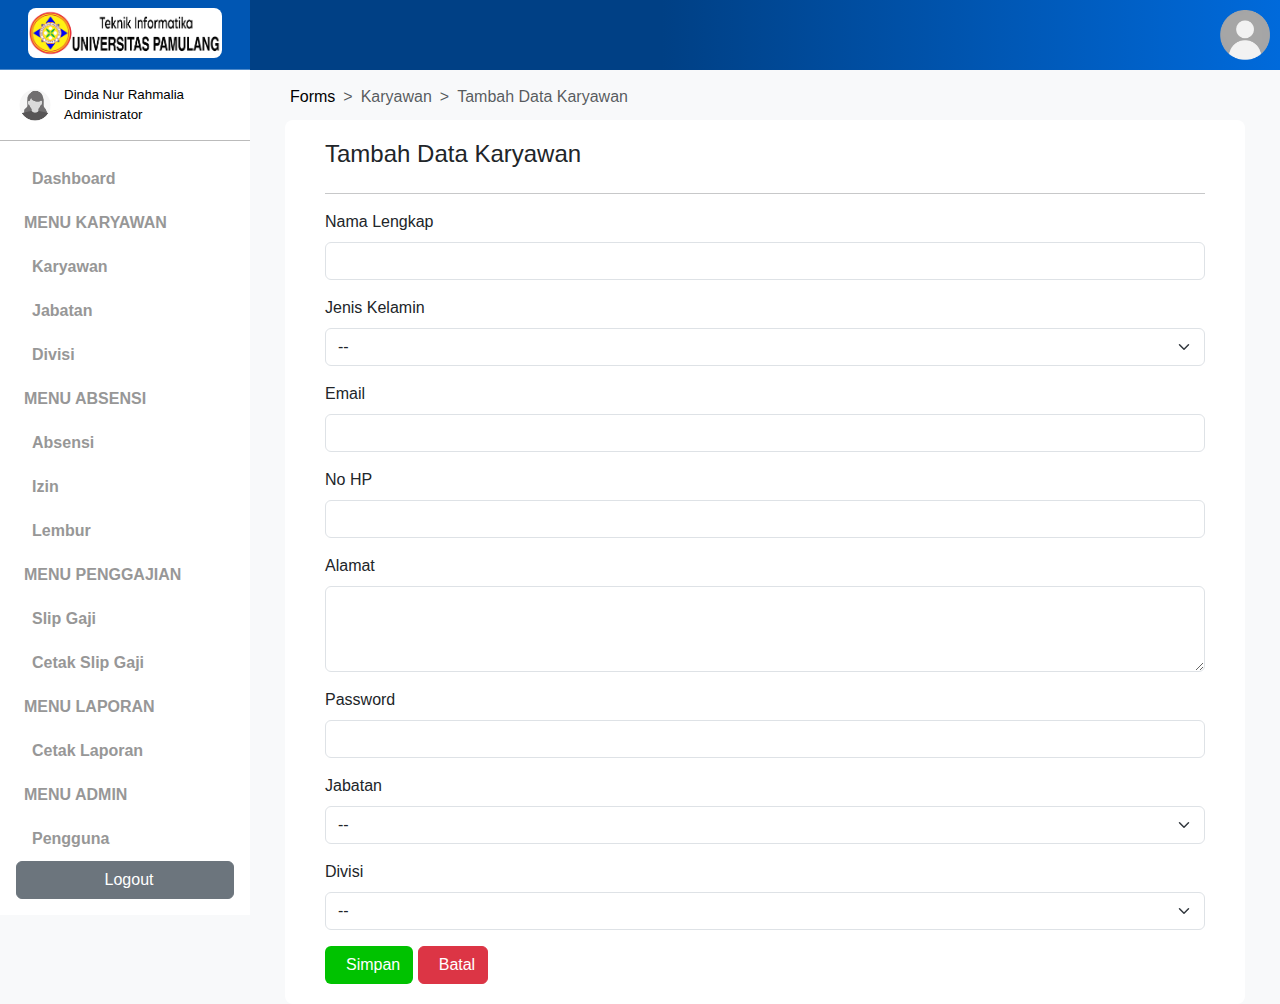
<file: Dinda_Nur_Rahmalia_05TPLK002/form.html>
<!DOCTYPE html>
<html lang="en">
<head>
    <meta charset="UTF-8">
    <meta name="viewport" content="width=device-width, initial-scale=1.0">
    <title>UTS WEB Dinda Nur Rahmalia</title>
    <link href="https://cdn.jsdelivr.net/npm/bootstrap@5.3.0/dist/css/bootstrap.min.css" rel="stylesheet">
    <link rel="stylesheet" href="https://cdnjs.cloudflare.com/ajax/libs/font-awesome/6.6.0/css/all.min.css" integrity="sha512-Kc323vGBEqzTmouAECnVceyQqyqdsSiqLQISBL29aUW4U/M7pSPA/gEUZQqv1cwx4OnYxTxve5UMg5GT6L4JJg==" crossorigin="anonymous" referrerpolicy="no-referrer" />
    <link rel="stylesheet" href="styles.css">
</head>
<body>
    <!-- Sidebar -->
    <div class="d-flex">
        <nav class="sidebar text-white">
            <div class="sidebar-header p-2">
                <a href="index.html"><img class="logoUnpam" src="./images/logounpam.jpeg" /></a>
                <a href="#"><i class="fa-solid fa-bars" style="color: #ffffff;"></i></a>
            </div>
            <div class="sidebarAcc row">
                <div class="profilePic col-3">
                    <img src="./images/avapict.jpg" height="40" />
                </div>
                <div class="descProfile col">
                    <p class="descPN">Dinda Nur Rahmalia</p>
                    <p class="descPN">Administrator</p>
                </div>
            </div>
            <ul class="navCont nav flex-column p-3">
                <li class="nav-item">
                    <a class="nav-link" href="index.html"><i class="leftNavIcons fa-solid fa-house-chimney" style="color: #979797;"></i>Dashboard</a>
                </li>
                <li class="nav-item">
                    <a class="nav-link"><b>MENU KARYAWAN</b></a>
                </li>
                <li class="nav-item">
                    <a class="nav-link" href="karyawan.html"><i class="leftNavIcons fa-solid fa-user-group" style="color: #979797;"></i>Karyawan</a>
                </li>
                <li class="nav-item">
                    <a class="nav-link" href="jabatan.html"><i class="leftNavIcons fa-solid fa-user-plus" style="color: #979797;"></i>Jabatan</a>
                </li>
                <li class="nav-item">
                    <a class="nav-link" href="divisi.html"><i class="leftNavIcons fa-solid fa-user-plus" style="color: #979797;"></i>Divisi</a>
                </li>
                <li class="nav-item">
                    <a class="nav-link" href="#"><b>MENU ABSENSI</b></a>
                </li>
                <li class="nav-item">
                    <a class="nav-link" href="absensi.html"><i class="leftNavIcons fa-solid fa-calendar-check" style="color: #979797;"></i>Absensi</a>
                </li>
                <li class="nav-item">
                    <a class="nav-link" href="izin.html"><i class="leftNavIcons fa-solid fa-calendar-plus" style="color: #979797;"></i>Izin</a>
                </li>
                <li class="nav-item">
                    <a class="nav-link" href="lembur.html"><i class="leftNavIcons fa-solid fa-calendar-plus" style="color: #979797;"></i>Lembur</a>
                </li>
                <li class="nav-item">
                    <a class="nav-link" href="#"><b>MENU PENGGAJIAN</b></a>
                </li>
                <li class="nav-item">
                    <a class="nav-link" href="#"><i class="leftNavIcons fa-solid fa-money-check-dollar" style="color: #979797;"></i>Slip Gaji</a>
                </li>
                <li class="nav-item">
                    <a class="nav-link" href="#"><i class="leftNavIcons fa-solid fa-print" style="color: #979797;"></i>Cetak Slip Gaji</a>
                </li>
                <li class="nav-item">
                    <a class="nav-link" href="#"><b>MENU LAPORAN</b></a>
                </li>
                <li class="nav-item">
                    <a class="nav-link" href="#"><i class="leftNavIcons fa-solid fa-file" style="color: #979797;"></i>Cetak Laporan</a>
                </li>
                <li class="nav-item">
                    <a class="nav-link" href="#"><b>MENU ADMIN</b></a>
                </li>
                <li class="nav-item">
                    <a class="nav-link" href="#"><i class="leftNavIcons fa-solid fa-user-gear" style="color: #979797;"></i>Pengguna</a>
                </li>
                <li class="nav-item">
                    <button type="button" class="btnLeftNav btn btn-secondary"><i class="leftNavIcons fa-solid fa-right-from-bracket" style="color: white;"></i>Logout</button>
                </li>
            </ul>
        </nav>

        <!-- Main Content -->
        <div class="content flex-grow-1">
            <div class="topNav">
                <img class="profileLogoNav" src="./images/noprofile.png" height="40" />
            </div>
            <div class="topContainerForm">
                <nav style="--bs-breadcrumb-divider: '>';" aria-label="breadcrumb">
                    <ol class="breadcrumb">
                      <li class="breadcrumb-item">Forms</li>
                      <li class="breadcrumb-item active">Karyawan</li>
                      <li class="breadcrumb-item active">Tambah Data Karyawan</li>
                    </ol>
                </nav>
            </div>
            <div class="botContainer">
                <!-- Dashboard Cards -->
                <div class="row">
                    <div class="spaceColCard col-1"></div>
                    <div class="col">
                        <div class="tableContainer">
                            <div class="headTableKaryawan">
                                <h4>Tambah Data Karyawan</h4>
                            </div>
                            <hr>
                            <div class="mb-3">
                                <label for="nama" class="form-label">Nama Lengkap</label>
                                <input type="text" class="form-control" id="nama">
                            </div>
                            <div class="mb-3">
                            <label for="selectJKlemin" class="form-label">Jenis Kelamin</label>
                                <select class="form-select" id="selectJKlemin">
                                    <option value="--" selected>--</option>
                                    <option value="Laki-laki">Laki-laki</option>
                                    <option value="Perempuan">Perempuan</option>
                                </select>
                            </div>
                            <div class="mb-3">
                                <label for="formEmail" class="form-label">Email</label>
                                <input type="email" class="form-control" id="formEmail">
                            </div>
                            <div class="mb-3">
                                <label for="formNoHp" class="form-label">No HP</label>
                                <input type="number" class="form-control" id="formNoHp">
                            </div>
                            <div class="mb-3">
                                <label for="formAlamat" class="form-label">Alamat</label>
                                <textarea class="form-control" id="formAlamat" rows="3"></textarea>
                            </div>
                            <div class="mb-3">
                                <label for="formPass" class="form-label">Password</label>
                                <input type="password" class="form-control" id="formPass">
                            </div>
                            <div class="mb-3">
                                <label for="selectJabatan" class="form-label">Jabatan</label>
                                <select class="form-select" id="selectJabatan">
                                    <option value="--" selected>--</option>
                                    <option value="Jabatan 1">Jabatan 1</option>
                                    <option value="Jabatan 2">Jabatan 2</option>
                                    <option value="Jabatan 3">Jabatan 3</option>
                                </select>
                            </div>
                            <div class="mb-3">
                                <label for="selectJabatan" class="form-label">Divisi</label>
                                <select class="form-select" id="selectJabatan">
                                    <option value="--" selected>--</option>
                                    <option value="Divisi 1">Divisi 1</option>
                                    <option value="Divisi 2">Divisi 2</option>
                                    <option value="Divisi 3">Divisi 3</option>
                                </select>
                            </div>
                            <button type="button" class="btnSaveFormTK btn"><i class="iconsBtnFormKar fa-solid fa-floppy-disk" style="color: #ffffff;"></i>Simpan</button>
                            <button type="button" class="btn btn-danger"><i class="iconsBtnFormKar fa-solid fa-rotate-left" style="color: #ffffff;"></i>Batal</button>
                        </div>
                    </div>
                    <div class="spaceColCard col-1"></div>
                </div>
            </div>
        </div>
    </div>

    <script src="https://cdn.jsdelivr.net/npm/bootstrap@5.3.0/dist/js/bootstrap.bundle.min.js"></script>
</body>
</html>
</file>
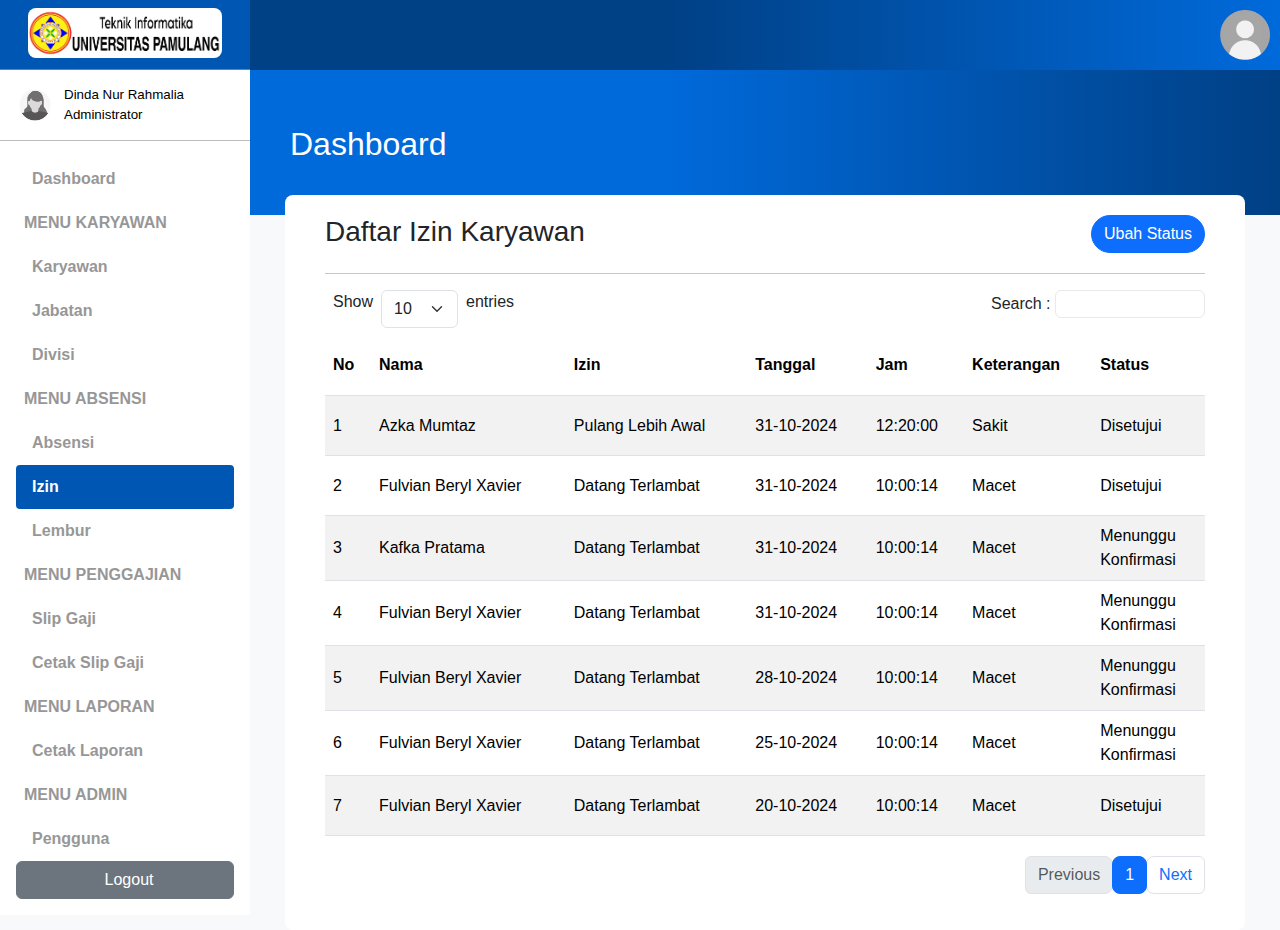
<file: Dinda_Nur_Rahmalia_05TPLK002/izin.html>
<!DOCTYPE html>
<html lang="en">
<head>
    <meta charset="UTF-8">
    <meta name="viewport" content="width=device-width, initial-scale=1.0">
    <title>UTS WEB Dinda Nur Rahmalia</title>
    <link href="https://cdn.jsdelivr.net/npm/bootstrap@5.3.0/dist/css/bootstrap.min.css" rel="stylesheet">
    <link rel="stylesheet" href="https://cdnjs.cloudflare.com/ajax/libs/font-awesome/6.6.0/css/all.min.css" integrity="sha512-Kc323vGBEqzTmouAECnVceyQqyqdsSiqLQISBL29aUW4U/M7pSPA/gEUZQqv1cwx4OnYxTxve5UMg5GT6L4JJg==" crossorigin="anonymous" referrerpolicy="no-referrer" />
    <link rel="stylesheet" href="styles.css">
</head>
<body>
    <!-- Sidebar -->
    <div class="d-flex">
        <nav class="sidebar text-white">
            <div class="sidebar-header p-2">
                <a href="index.html"><img class="logoUnpam" src="./images/logounpam.jpeg" /></a>
                <a href="#"><i class="fa-solid fa-bars" style="color: #ffffff;"></i></a>
            </div>
            <div class="sidebarAcc row">
                <div class="profilePic col-3">
                    <img src="./images/avapict.jpg" height="40" />
                </div>
                <div class="descProfile col">
                    <p class="descPN">Dinda Nur Rahmalia</p>
                    <p class="descPN">Administrator</p>
                </div>
            </div>
            <ul class="navCont nav flex-column p-3">
                <li class="nav-item">
                    <a class="nav-link" href="index.html"><i class="leftNavIcons fa-solid fa-house-chimney" style="color: #979797;"></i>Dashboard</a>
                </li>
                <li class="nav-item">
                    <a class="nav-link"><b>MENU KARYAWAN</b></a>
                </li>
                <li class="nav-item">
                    <a class="nav-link" href="karyawan.html"><i class="leftNavIcons fa-solid fa-user-group" style="color: #979797;"></i>Karyawan</a>
                </li>
                <li class="nav-item">
                    <a class="nav-link" href="jabatan.html"><i class="leftNavIcons fa-solid fa-user-plus" style="color: #979797;"></i>Jabatan</a>
                </li>
                <li class="nav-item">
                    <a class="nav-link" href="divisi.html"><i class="leftNavIcons fa-solid fa-user-plus" style="color: #979797;"></i>Divisi</a>
                </li>
                <li class="nav-item">
                    <a class="nav-link" href="#"><b>MENU ABSENSI</b></a>
                </li>
                <li class="nav-item">
                    <a class="nav-link" href="absensi.html"><i class="leftNavIcons fa-solid fa-calendar-check" style="color: #979797;"></i>Absensi</a>
                </li>
                <li class="nav-item">
                    <a class="nav-link active text-white" href="izin.html"><i class="leftNavIcons fa-solid fa-calendar-plus" style="color: white;"></i>Izin</a>
                </li>
                <li class="nav-item">
                    <a class="nav-link" href="lembur.html"><i class="leftNavIcons fa-solid fa-calendar-plus" style="color: #979797;"></i>Lembur</a>
                </li>
                <li class="nav-item">
                    <a class="nav-link" href="#"><b>MENU PENGGAJIAN</b></a>
                </li>
                <li class="nav-item">
                    <a class="nav-link" href="#"><i class="leftNavIcons fa-solid fa-money-check-dollar" style="color: #979797;"></i>Slip Gaji</a>
                </li>
                <li class="nav-item">
                    <a class="nav-link" href="#"><i class="leftNavIcons fa-solid fa-print" style="color: #979797;"></i>Cetak Slip Gaji</a>
                </li>
                <li class="nav-item">
                    <a class="nav-link" href="#"><b>MENU LAPORAN</b></a>
                </li>
                <li class="nav-item">
                    <a class="nav-link" href="#"><i class="leftNavIcons fa-solid fa-file" style="color: #979797;"></i>Cetak Laporan</a>
                </li>
                <li class="nav-item">
                    <a class="nav-link" href="#"><b>MENU ADMIN</b></a>
                </li>
                <li class="nav-item">
                    <a class="nav-link" href="#"><i class="leftNavIcons fa-solid fa-user-gear" style="color: #979797;"></i>Pengguna</a>
                </li>
                <li class="nav-item">
                    <button type="button" class="btnLeftNav btn btn-secondary"><i class="leftNavIcons fa-solid fa-right-from-bracket" style="color: white;"></i>Logout</button>
                </li>
            </ul>
        </nav>

        <!-- Main Content -->
        <div class="content flex-grow-1">
            <div class="topNav">
                <img class="profileLogoNav" src="./images/noprofile.png" height="40" />
            </div>
            <div class="topContainerDashboard">
                <h2 class="text-white">Dashboard</h2>
            </div>
            <div class="botContainer">
                <!-- Dashboard Cards -->
                <div class="row">
                    <div class="spaceColCard col-1"></div>
                    <div class="col">
                        <div class="tableContainer">
                            <div class="headTableKaryawan">
                                <h3>Daftar Izin Karyawan</h3>
                                <div class="divButtTambahKarywan">
                                    <a href="form.html" class="buttTambahKarywan btn btn-primary"><i class="fa-solid fa-check" style="color: #ffffff;"></i>Ubah Status</a>
                                </div>
                            </div>
                            <hr>
                            <div class="head2TableKaryawan">
                                <div class="entries d-flex">
                                    <p class="m-2 mt-0">Show</p>
                                    <select class="form-select">
                                        <option selected>10</option>
                                        <option value="25">25</option>
                                        <option value="50">50</option>
                                        <option value="100">100</option>
                                    </select>
                                    <p class="m-2 mt-0">entries</p>
                                </div>
                                <div class="divSearch">
                                    <label for="search" class="form-label">Search :</label>
                                    <input type="text" class="formSearch" id="search">
                                </div>
                            </div>
                            <div class="bodyTableKaryawan mt-2">
                                <table class="table table-striped table-hover">
                                    <thead>
                                        <tr class="trDataJabatan">
                                            <th>No</th>
                                            <th>Nama</th>
                                            <th>Izin</th>
                                            <th>Tanggal</th>
                                            <th>Jam</th>
                                            <th>Keterangan</th>
                                            <th>Status</th>
                                        </tr>
                                    </thead>
                                    <tbody>
                                        <tr class="trDataJabatan">
                                            <td>1</td>
                                            <td>Azka Mumtaz</td>
                                            <td>Pulang Lebih Awal</td>
                                            <td>31-10-2024</td>
                                            <td>12:20:00</td>
                                            <td>Sakit</td>
                                            <td>Disetujui</td>
                                        </tr>
                                        <tr class="trDataJabatan">
                                            <td>2</td>
                                            <td>Fulvian Beryl Xavier</td>
                                            <td>Datang Terlambat</td>
                                            <td>31-10-2024</td>
                                            <td>10:00:14</td>
                                            <td>Macet</td>
                                            <td>Disetujui</td>
                                        </tr>
                                        <tr class="trDataJabatan">
                                            <td>3</td>
                                            <td>Kafka Pratama</td>
                                            <td>Datang Terlambat</td>
                                            <td>31-10-2024</td>
                                            <td>10:00:14</td>
                                            <td>Macet</td>
                                            <td>Menunggu<br>Konfirmasi</td>
                                        </tr>
                                        <tr class="trDataJabatan">
                                            <td>4</td>
                                            <td>Fulvian Beryl Xavier</td>
                                            <td>Datang Terlambat</td>
                                            <td>31-10-2024</td>
                                            <td>10:00:14</td>
                                            <td>Macet</td>
                                            <td>Menunggu<br>Konfirmasi</td>
                                        </tr>
                                        <tr class="trDataJabatan">
                                            <td>5</td>
                                            <td>Fulvian Beryl Xavier</td>
                                            <td>Datang Terlambat</td>
                                            <td>28-10-2024</td>
                                            <td>10:00:14</td>
                                            <td>Macet</td>
                                            <td>Menunggu<br>Konfirmasi</td>
                                        </tr>
                                        <tr class="trDataJabatan">
                                            <td>6</td>
                                            <td>Fulvian Beryl Xavier</td>
                                            <td>Datang Terlambat</td>
                                            <td>25-10-2024</td>
                                            <td>10:00:14</td>
                                            <td>Macet</td>
                                            <td>Menunggu<br>Konfirmasi</td>
                                        </tr>
                                        <tr class="trDataJabatan">
                                            <td>7</td>
                                            <td>Fulvian Beryl Xavier</td>
                                            <td>Datang Terlambat</td>
                                            <td>20-10-2024</td>
                                            <td>10:00:14</td>
                                            <td>Macet</td>
                                            <td>Disetujui</td>
                                        </tr>
                                    </tbody>
                                </table>
                                <nav aria-label="...">
                                    <ul class="pagination">
                                      <li class="page-item disabled">
                                        <span class="pageItemPagination page-link">Previous</span>
                                      </li>
                                      <li class="page-item active" aria-current="page">
                                        <span class="pageItemPagination page-link">1</span>
                                      </li>
                                      <li class="page-item">
                                        <a class="pageItemPagination page-link" href="#">Next</a>
                                      </li>
                                    </ul>
                                </nav>
                            </div>
                        </div>
                    </div>
                    <div class="spaceColCard col-1"></div>
                </div>
            </div>
        </div>
    </div>

    <script src="https://cdn.jsdelivr.net/npm/bootstrap@5.3.0/dist/js/bootstrap.bundle.min.js"></script>
</body>
</html>
</file>
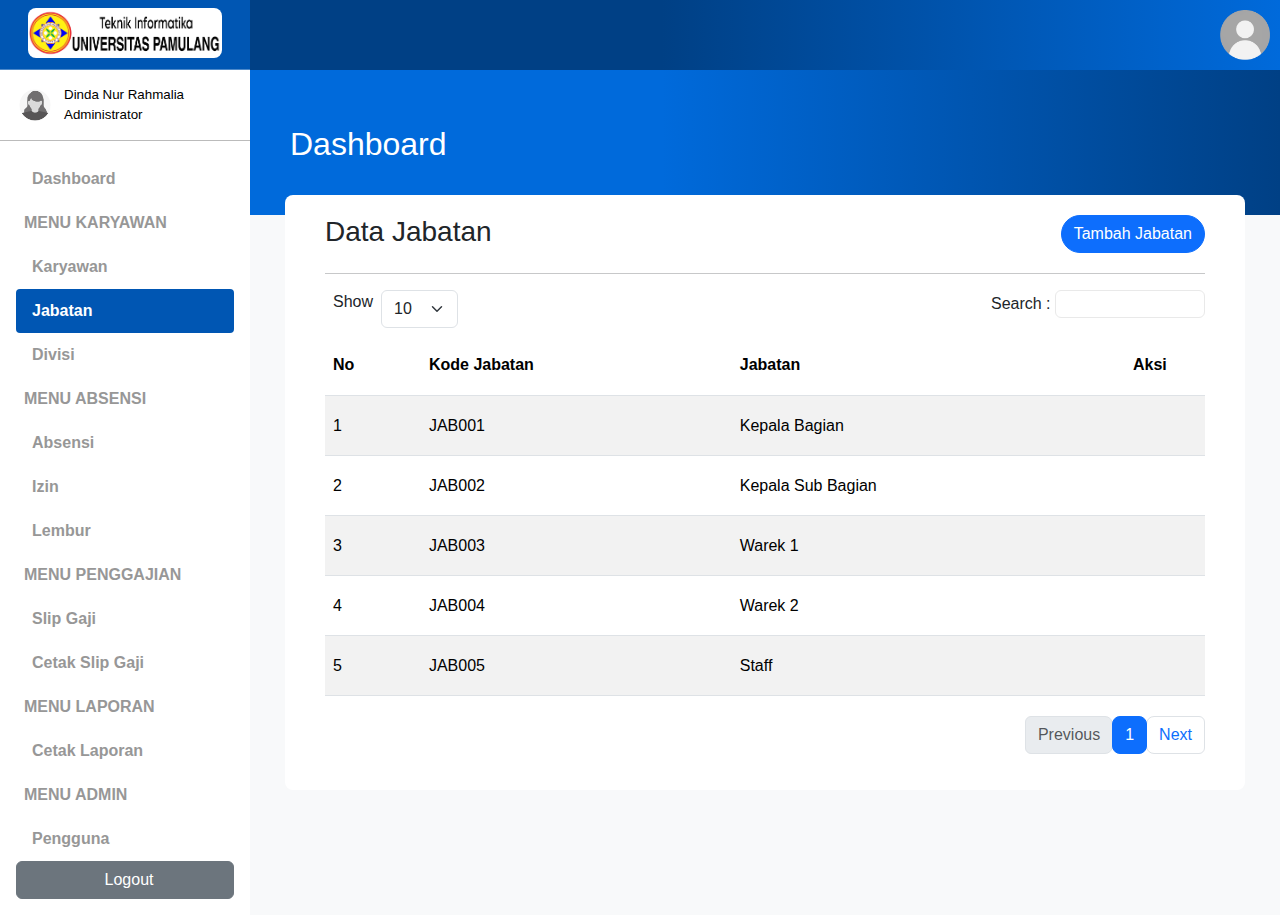
<file: Dinda_Nur_Rahmalia_05TPLK002/jabatan.html>
<!DOCTYPE html>
<html lang="en">
<head>
    <meta charset="UTF-8">
    <meta name="viewport" content="width=device-width, initial-scale=1.0">
    <title>UTS WEB Dinda Nur Rahmalia</title>
    <link href="https://cdn.jsdelivr.net/npm/bootstrap@5.3.0/dist/css/bootstrap.min.css" rel="stylesheet">
    <link rel="stylesheet" href="https://cdnjs.cloudflare.com/ajax/libs/font-awesome/6.6.0/css/all.min.css" integrity="sha512-Kc323vGBEqzTmouAECnVceyQqyqdsSiqLQISBL29aUW4U/M7pSPA/gEUZQqv1cwx4OnYxTxve5UMg5GT6L4JJg==" crossorigin="anonymous" referrerpolicy="no-referrer" />
    <link rel="stylesheet" href="styles.css">
</head>
<body>
    <!-- Sidebar -->
    <div class="d-flex">
        <nav class="sidebar text-white">
            <div class="sidebar-header p-2">
                <a href="index.html"><img class="logoUnpam" src="./images/logounpam.jpeg" /></a>
                <a href="#"><i class="fa-solid fa-bars" style="color: #ffffff;"></i></a>
            </div>
            <div class="sidebarAcc row">
                <div class="profilePic col-3">
                    <img src="./images/avapict.jpg" height="40" />
                </div>
                <div class="descProfile col">
                    <p class="descPN">Dinda Nur Rahmalia</p>
                    <p class="descPN">Administrator</p>
                </div>
            </div>
            <ul class="navCont nav flex-column p-3">
                <li class="nav-item">
                    <a class="nav-link" href="index.html"><i class="leftNavIcons fa-solid fa-house-chimney" style="color: #979797;"></i>Dashboard</a>
                </li>
                <li class="nav-item">
                    <a class="nav-link"><b>MENU KARYAWAN</b></a>
                </li>
                <li class="nav-item">
                    <a class="nav-link" href="karyawan.html"><i class="leftNavIcons fa-solid fa-user-group" style="color: #979797;"></i>Karyawan</a>
                </li>
                <li class="nav-item">
                    <a class="nav-link active text-white" href="jabatan.html"><i class="leftNavIcons fa-solid fa-user-plus" style="color: white;"></i>Jabatan</a>
                </li>
                <li class="nav-item">
                    <a class="nav-link" href="divisi.html"><i class="leftNavIcons fa-solid fa-user-plus" style="color: #979797;"></i>Divisi</a>
                </li>
                <li class="nav-item">
                    <a class="nav-link" href="#"><b>MENU ABSENSI</b></a>
                </li>
                <li class="nav-item">
                    <a class="nav-link" href="absensi.html"><i class="leftNavIcons fa-solid fa-calendar-check" style="color: #979797;"></i>Absensi</a>
                </li>
                <li class="nav-item">
                    <a class="nav-link" href="izin.html"><i class="leftNavIcons fa-solid fa-calendar-plus" style="color: #979797;"></i>Izin</a>
                </li>
                <li class="nav-item">
                    <a class="nav-link" href="lembur.html"><i class="leftNavIcons fa-solid fa-calendar-plus" style="color: #979797;"></i>Lembur</a>
                </li>
                <li class="nav-item">
                    <a class="nav-link" href="#"><b>MENU PENGGAJIAN</b></a>
                </li>
                <li class="nav-item">
                    <a class="nav-link" href="#"><i class="leftNavIcons fa-solid fa-money-check-dollar" style="color: #979797;"></i>Slip Gaji</a>
                </li>
                <li class="nav-item">
                    <a class="nav-link" href="#"><i class="leftNavIcons fa-solid fa-print" style="color: #979797;"></i>Cetak Slip Gaji</a>
                </li>
                <li class="nav-item">
                    <a class="nav-link" href="#"><b>MENU LAPORAN</b></a>
                </li>
                <li class="nav-item">
                    <a class="nav-link" href="#"><i class="leftNavIcons fa-solid fa-file" style="color: #979797;"></i>Cetak Laporan</a>
                </li>
                <li class="nav-item">
                    <a class="nav-link" href="#"><b>MENU ADMIN</b></a>
                </li>
                <li class="nav-item">
                    <a class="nav-link" href="#"><i class="leftNavIcons fa-solid fa-user-gear" style="color: #979797;"></i>Pengguna</a>
                </li>
                <li class="nav-item">
                    <button type="button" class="btnLeftNav btn btn-secondary"><i class="leftNavIcons fa-solid fa-right-from-bracket" style="color: white;"></i>Logout</button>
                </li>
            </ul>
        </nav>

        <!-- Main Content -->
        <div class="content flex-grow-1">
            <div class="topNav">
                <img class="profileLogoNav" src="./images/noprofile.png" height="40" />
            </div>
            <div class="topContainerDashboard">
                <h2 class="text-white">Dashboard</h2>
            </div>
            <div class="botContainer">
                <!-- Dashboard Cards -->
                <div class="row">
                    <div class="spaceColCard col-1"></div>
                    <div class="col">
                        <div class="tableContainer">
                            <div class="headTableKaryawan">
                                <h3>Data Jabatan</h3>
                                <div class="divButtTambahKarywan">
                                    <a href="form.html" class="buttTambahKarywan btn btn-primary"><i class="fa-solid fa-plus"></i>Tambah Jabatan</a>
                                </div>
                            </div>
                            <hr>
                            <div class="head2TableKaryawan">
                                <div class="entries d-flex">
                                    <p class="m-2 mt-0">Show</p>
                                    <select class="form-select">
                                        <option selected>10</option>
                                        <option value="25">25</option>
                                        <option value="50">50</option>
                                        <option value="100">100</option>
                                    </select>
                                </div>
                                <div class="divSearch">
                                    <label for="search" class="form-label">Search :</label>
                                    <input type="text" class="formSearch" id="search">
                                </div>
                            </div>
                            <div class="bodyTableKaryawan mt-2">
                                <table class="table table-striped table-hover">
                                    <thead>
                                        <tr class="trDataJabatan">
                                            <th>No</th>
                                            <th>Kode Jabatan</th>
                                            <th>Jabatan</th>
                                            <th>Aksi</th>
                                        </tr>
                                    </thead>
                                    <tbody>
                                        <tr class="trDataJabatan">
                                            <td>1</td>
                                            <td>JAB001</td>
                                            <td>Kepala Bagian</td>
                                            <td class="tdAksi">
                                                <a href="#"><i class="fa-solid fa-pen-to-square m-1"></i></a>
                                                <a href="#"><i class="fa-solid fa-x m-1" style="color: red;"></i></a>
                                            </td>
                                        </tr>
                                        <tr class="trDataJabatan">
                                            <td>2</td>
                                            <td>JAB002</td>
                                            <td>Kepala Sub Bagian</td>
                                            <td class="tdAksi">
                                                <a href="#"><i class="fa-solid fa-pen-to-square m-1"></i></a>
                                                <a href="#"><i class="fa-solid fa-x m-1" style="color: red;"></i></a>
                                            </td>
                                        </tr>
                                        <tr class="trDataJabatan">
                                            <td>3</td>
                                            <td>JAB003</td>
                                            <td>Warek 1</td>
                                            <td class="tdAksi">
                                                <a href="#"><i class="fa-solid fa-pen-to-square m-1"></i></a>
                                                <a href="#"><i class="fa-solid fa-x m-1" style="color: red;"></i></a>
                                            </td>
                                        </tr>
                                        <tr class="trDataJabatan">
                                            <td>4</td>
                                            <td>JAB004</td>
                                            <td>Warek 2</td>
                                            <td class="tdAksi">
                                                <a href="#"><i class="fa-solid fa-pen-to-square m-1"></i></a>
                                                <a href="#"><i class="fa-solid fa-x m-1" style="color: red;"></i></a>
                                            </td>
                                        </tr>
                                        <tr class="trDataJabatan">
                                            <td>5</td>
                                            <td>JAB005</td>
                                            <td>Staff</td>
                                            <td class="tdAksi">
                                                <a href="#"><i class="fa-solid fa-pen-to-square m-1"></i></a>
                                                <a href="#"><i class="fa-solid fa-x m-1" style="color: red;"></i></a>
                                            </td>
                                        </tr>
                                        </tr>
                                    </tbody>
                                </table>
                                <nav aria-label="...">
                                    <ul class="pagination">
                                      <li class="page-item disabled">
                                        <span class="pageItemPagination page-link">Previous</span>
                                      </li>
                                      <li class="page-item active" aria-current="page">
                                        <span class="pageItemPagination page-link">1</span>
                                      </li>
                                      <li class="page-item">
                                        <a class="pageItemPagination page-link" href="#">Next</a>
                                      </li>
                                    </ul>
                                </nav>
                            </div>
                        </div>
                    </div>
                    <div class="spaceColCard col-1"></div>
                </div>
            </div>
        </div>
    </div>

    <script src="https://cdn.jsdelivr.net/npm/bootstrap@5.3.0/dist/js/bootstrap.bundle.min.js"></script>
</body>
</html>
</file>
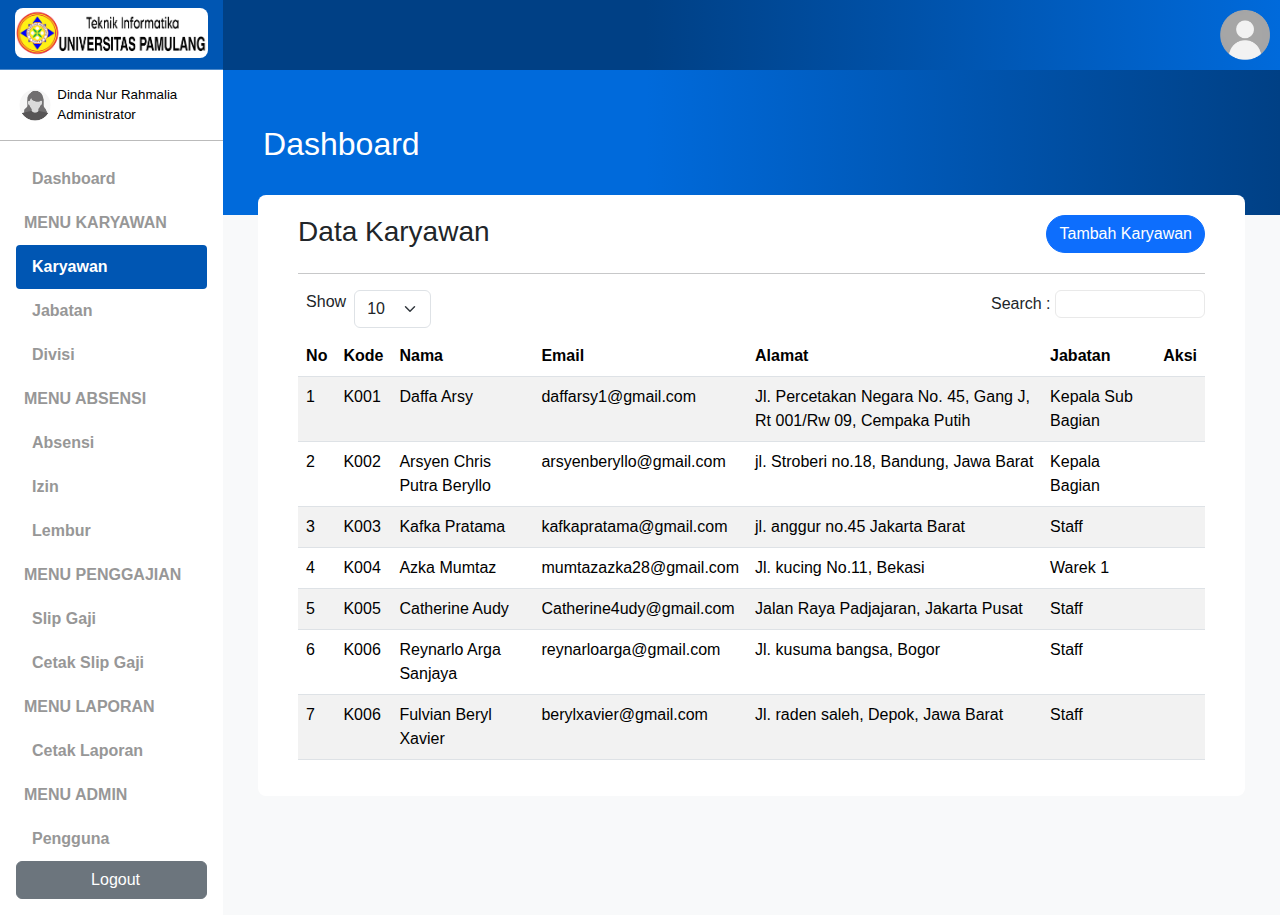
<file: Dinda_Nur_Rahmalia_05TPLK002/karyawan.html>
<!DOCTYPE html>
<html lang="en">
<head>
    <meta charset="UTF-8">
    <meta name="viewport" content="width=device-width, initial-scale=1.0">
    <title>UTS WEB Dinda Nur Rahmalia</title>
    <link href="https://cdn.jsdelivr.net/npm/bootstrap@5.3.0/dist/css/bootstrap.min.css" rel="stylesheet">
    <link rel="stylesheet" href="https://cdnjs.cloudflare.com/ajax/libs/font-awesome/6.6.0/css/all.min.css" integrity="sha512-Kc323vGBEqzTmouAECnVceyQqyqdsSiqLQISBL29aUW4U/M7pSPA/gEUZQqv1cwx4OnYxTxve5UMg5GT6L4JJg==" crossorigin="anonymous" referrerpolicy="no-referrer" />
    <link rel="stylesheet" href="styles.css">
</head>
<body>
    <!-- Sidebar -->
    <div class="d-flex">
        <nav class="sidebarOther text-white">
            <div class="sidebar-header p-2">
                <a href="index.html"><img class="logoUnpam" src="./images/logounpam.jpeg" /></a>
                <a href="#"><i class="fa-solid fa-bars" style="color: #ffffff;"></i></a>
            </div>
            <div class="sidebarAcc row">
                <div class="profilePic col-3">
                    <img src="./images/avapict.jpg" height="40" />
                </div>
                <div class="descProfile col">
                    <p class="descPN">Dinda Nur Rahmalia</p>
                    <p class="descPN">Administrator</p>
                </div>
            </div>
            <ul class="navCont nav flex-column p-3">
                <li class="nav-item">
                    <a class="nav-link" href="index.html"><i class="leftNavIcons fa-solid fa-house-chimney" style="color: #979797;"></i>Dashboard</a>
                </li>
                <li class="nav-item">
                    <a class="nav-link"><b>MENU KARYAWAN</b></a>
                </li>
                <li class="nav-item">
                    <a class="nav-link active text-white" href="karyawan.html"><i class="leftNavIcons fa-solid fa-user-group" style="color: white;"></i>Karyawan</a>
                </li>
                <li class="nav-item">
                    <a class="nav-link" href="jabatan.html"><i class="leftNavIcons fa-solid fa-user-plus" style="color: #979797;"></i>Jabatan</a>
                </li>
                <li class="nav-item">
                    <a class="nav-link" href="divisi.html"><i class="leftNavIcons fa-solid fa-user-plus" style="color: #979797;"></i>Divisi</a>
                </li>
                <li class="nav-item">
                    <a class="nav-link" href="#"><b>MENU ABSENSI</b></a>
                </li>
                <li class="nav-item">
                    <a class="nav-link" href="absensi.html"><i class="leftNavIcons fa-solid fa-calendar-check" style="color: #979797;"></i>Absensi</a>
                </li>
                <li class="nav-item">
                    <a class="nav-link" href="izin.html"><i class="leftNavIcons fa-solid fa-calendar-plus" style="color: #979797;"></i>Izin</a>
                </li>
                <li class="nav-item">
                    <a class="nav-link" href="lembur.html"><i class="leftNavIcons fa-solid fa-calendar-plus" style="color: #979797;"></i>Lembur</a>
                </li>
                <li class="nav-item">
                    <a class="nav-link" href="#"><b>MENU PENGGAJIAN</b></a>
                </li>
                <li class="nav-item">
                    <a class="nav-link" href="#"><i class="leftNavIcons fa-solid fa-money-check-dollar" style="color: #979797;"></i>Slip Gaji</a>
                </li>
                <li class="nav-item">
                    <a class="nav-link" href="#"><i class="leftNavIcons fa-solid fa-print" style="color: #979797;"></i>Cetak Slip Gaji</a>
                </li>
                <li class="nav-item">
                    <a class="nav-link" href="#"><b>MENU LAPORAN</b></a>
                </li>
                <li class="nav-item">
                    <a class="nav-link" href="#"><i class="leftNavIcons fa-solid fa-file" style="color: #979797;"></i>Cetak Laporan</a>
                </li>
                <li class="nav-item">
                    <a class="nav-link" href="#"><b>MENU ADMIN</b></a>
                </li>
                <li class="nav-item">
                    <a class="nav-link" href="#"><i class="leftNavIcons fa-solid fa-user-gear" style="color: #979797;"></i>Pengguna</a>
                </li>
                <li class="nav-item">
                    <button type="button" class="btnLeftNav btn btn-secondary"><i class="leftNavIcons fa-solid fa-right-from-bracket" style="color: white;"></i>Logout</button>
                </li>
            </ul>
        </nav>

        <!-- Main Content -->
        <div class="content flex-grow-1">
            <div class="topNav">
                <img class="profileLogoNav" src="./images/noprofile.png" height="40" />
            </div>
            <div class="topContainerDashboard">
                <h2 class="text-white">Dashboard</h2>
            </div>
            <div class="botContainer">
                <!-- Dashboard Cards -->
                <div class="row">
                    <div class="spaceColCard col-1"></div>
                    <div class="col">
                        <div class="tableContainer">
                            <div class="headTableKaryawan">
                                <h3>Data Karyawan</h3>
                                <div class="divButtTambahKarywan">
                                    <a href="form.html" class="buttTambahKarywan btn btn-primary"><i class="fa-solid fa-plus"></i>Tambah Karyawan</a>
                                </div>
                            </div>
                            <hr>
                            <div class="head2TableKaryawan">
                                <div class="entries d-flex">
                                    <p class="m-2 mt-0">Show</p>
                                    <select class="form-select">
                                        <option selected>10</option>
                                        <option value="25">25</option>
                                        <option value="50">50</option>
                                        <option value="100">100</option>
                                    </select>
                                </div>
                                <div class="divSearch">
                                    <label for="search" class="form-label">Search :</label>
                                    <input type="text" class="formSearch" id="search">
                                </div>
                            </div>
                            <div class="bodyTableKaryawan mt-2">
                                <table class="table table-striped table-hover">
                                    <thead>
                                        <tr>
                                            <th>No</th>
                                            <th>Kode</th>
                                            <th>Nama</th>
                                            <th>Email</th>
                                            <th>Alamat</th>
                                            <th>Jabatan</th>
                                            <th>Aksi</th>
                                        </tr>
                                    </thead>
                                    <tbody>
                                        <tr>
                                            <td>1</td>
                                            <td>K001</td>
                                            <td>Daffa Arsy </td>
                                            <td>daffarsy1@gmail.com</td>
                                            <td>Jl. Percetakan Negara No. 45, Gang J, Rt 001/Rw 09, Cempaka Putih</td>
                                            <td>Kepala Sub Bagian</td>
                                            <td>
                                                <div class="row">
                                                    <div class="col-6">
                                                        <a href="#"><i class="fa-solid fa-eye"></i></a>
                                                        <a href="#"><i class="fa-solid fa-pen-to-square"></i></a>
                                                    </div>
                                                    <div class="col-6">
                                                        <a href="#"><i class="fa-solid fa-money-bill-wave"></i></a>
                                                        <a href="#"><i class="fa-solid fa-x" style="color: red;"></i></a>
                                                    </div>
                                                </div>
                                            </td>
                                        </tr>
                                        <tr>
                                            <td>2</td>
                                            <td>K002</td>
                                            <td>Arsyen Chris Putra Beryllo</td>
                                            <td>arsyenberyllo@gmail.com</td>
                                            <td>jl. Stroberi no.18, Bandung, Jawa Barat</td>
                                            <td>Kepala Bagian</td>
                                            <td>
                                                <div class="row">
                                                    <div class="col-6">
                                                        <a href="#"><i class="fa-solid fa-eye"></i></a>
                                                        <a href="#"><i class="fa-solid fa-pen-to-square"></i></a>
                                                    </div>
                                                    <div class="col-6">
                                                        <a href="#"><i class="fa-solid fa-money-bill-wave"></i></a>
                                                        <a href="#"><i class="fa-solid fa-x" style="color: red;"></i></a>
                                                    </div>
                                                </div>
                                            </td>
                                        </tr>
                                        <tr>
                                            <td>3</td>
                                            <td>K003</td>
                                            <td>Kafka Pratama</td>
                                            <td>kafkapratama@gmail.com</td>
                                            <td>jl. anggur no.45 Jakarta Barat</td>
                                            <td>Staff</td>
                                            <td>
                                                <div class="row">
                                                    <div class="col-6">
                                                        <a href="#"><i class="fa-solid fa-eye"></i></a>
                                                        <a href="#"><i class="fa-solid fa-pen-to-square"></i></a>
                                                    </div>
                                                    <div class="col-6">
                                                        <a href="#"><i class="fa-solid fa-money-bill-wave"></i></a>
                                                        <a href="#"><i class="fa-solid fa-x" style="color: red;"></i></a>
                                                    </div>
                                                </div>
                                            </td>
                                        </tr>
                                        <tr>
                                            <td>4</td>
                                            <td>K004</td>
                                            <td>Azka Mumtaz</td>
                                            <td>mumtazazka28@gmail.com</td>
                                            <td>Jl. kucing No.11, Bekasi</td>
                                            <td>Warek 1</td>
                                            <td>
                                                <div class="row">
                                                    <div class="col-6">
                                                        <a href="#"><i class="fa-solid fa-eye"></i></a>
                                                        <a href="#"><i class="fa-solid fa-pen-to-square"></i></a>
                                                    </div>
                                                    <div class="col-6">
                                                        <a href="#"><i class="fa-solid fa-money-bill-wave"></i></a>
                                                        <a href="#"><i class="fa-solid fa-x" style="color: red;"></i></a>
                                                    </div>
                                                </div>
                                            </td>
                                        </tr>
                                        <tr>
                                            <td>5</td>
                                            <td>K005</td>
                                            <td>Catherine Audy</td>
                                            <td>Catherine4udy@gmail.com</td>
                                            <td>Jalan Raya Padjajaran, Jakarta Pusat</td>
                                            <td>Staff</td>
                                            <td>
                                                <div class="row">
                                                    <div class="col-6">
                                                        <a href="#"><i class="fa-solid fa-eye"></i></a>
                                                        <a href="#"><i class="fa-solid fa-pen-to-square"></i></a>
                                                    </div>
                                                    <div class="col-6">
                                                        <a href="#"><i class="fa-solid fa-money-bill-wave"></i></a>
                                                        <a href="#"><i class="fa-solid fa-x" style="color: red;"></i></a>
                                                    </div>
                                                </div>
                                            </td>
                                        </tr>
                                        <tr>
                                            <td>6</td>
                                            <td>K006</td>
                                            <td>Reynarlo Arga Sanjaya</td>
                                            <td>reynarloarga@gmail.com</td>
                                            <td>Jl. kusuma bangsa, Bogor</td>
                                            <td>Staff</td>
                                            <td>
                                                <div class="row">
                                                    <div class="col-6">
                                                        <a href="#"><i class="fa-solid fa-eye"></i></a>
                                                        <a href="#"><i class="fa-solid fa-pen-to-square"></i></a>
                                                    </div>
                                                    <div class="col-6">
                                                        <a href="#"><i class="fa-solid fa-money-bill-wave"></i></a>
                                                        <a href="#"><i class="fa-solid fa-x" style="color: red;"></i></a>
                                                    </div>
                                                </div>
                                            </td>
                                        </tr>
                                        <tr>
                                            <td>7</td>
                                            <td>K006</td>
                                            <td>Fulvian Beryl Xavier</td>
                                            <td>berylxavier@gmail.com</td>
                                            <td>Jl. raden saleh, Depok, Jawa Barat</td>
                                            <td>Staff</td>
                                            <td>
                                                <div class="row">
                                                    <div class="col-6">
                                                        <a href="#"><i class="fa-solid fa-eye"></i></a>
                                                        <a href="#"><i class="fa-solid fa-pen-to-square"></i></a>
                                                    </div>
                                                    <div class="col-6">
                                                        <a href="#"><i class="fa-solid fa-money-bill-wave"></i></a>
                                                        <a href="#"><i class="fa-solid fa-x" style="color: red;"></i></a>
                                                    </div>
                                                </div>
                                            </td>
                                        </tr>
                                    </tbody>
                                </table>
                            </div>
                        </div>
                    </div>
                    <div class="spaceColCard col-1"></div>
                </div>
            </div>
        </div>
    </div>

    <script src="https://cdn.jsdelivr.net/npm/bootstrap@5.3.0/dist/js/bootstrap.bundle.min.js"></script>
</body>
</html>
</file>
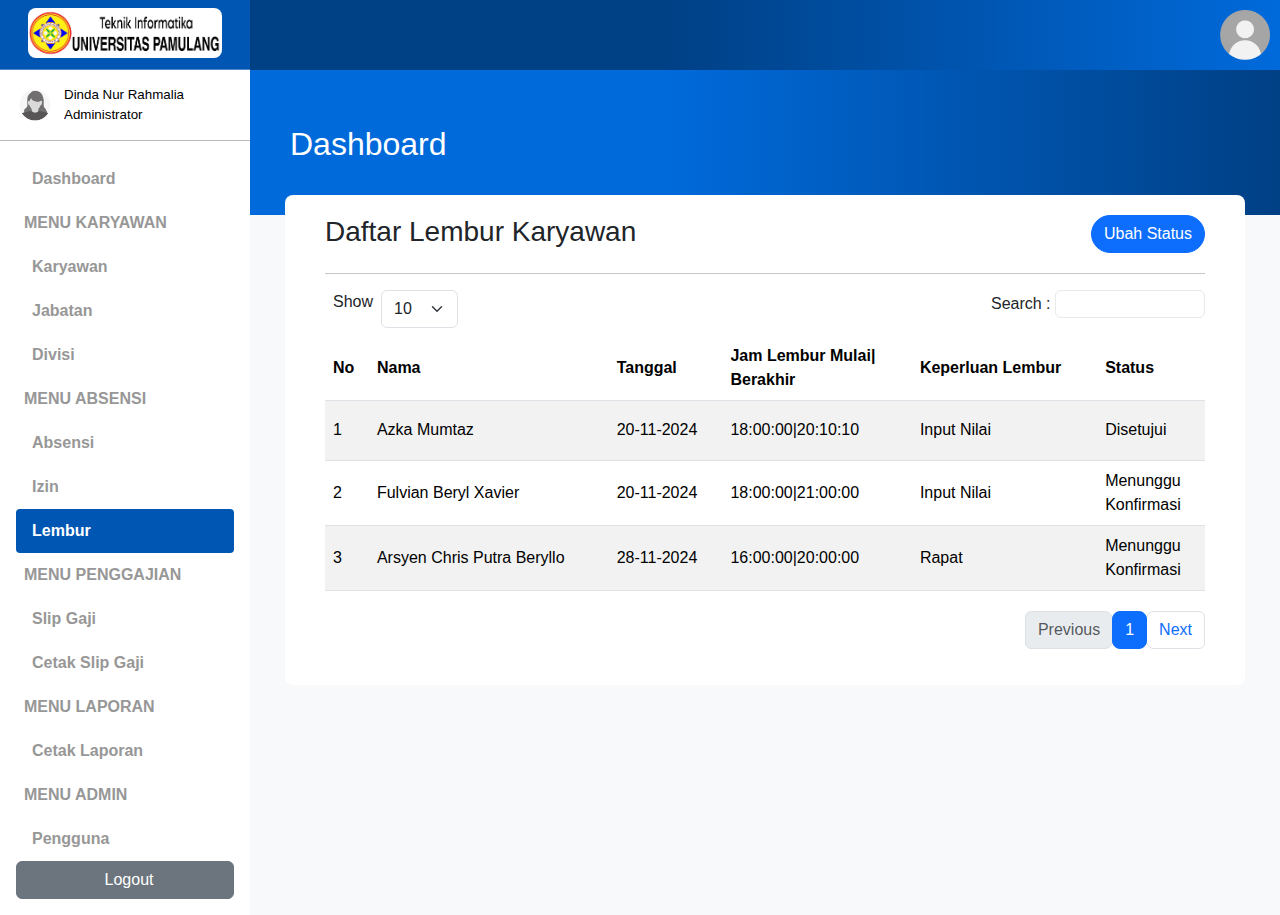
<file: Dinda_Nur_Rahmalia_05TPLK002/lembur.html>
<!DOCTYPE html>
<html lang="en">
<head>
    <meta charset="UTF-8">
    <meta name="viewport" content="width=device-width, initial-scale=1.0">
    <title>UTS WEB Dinda Nur Rahmalia</title>
    <link href="https://cdn.jsdelivr.net/npm/bootstrap@5.3.0/dist/css/bootstrap.min.css" rel="stylesheet">
    <link rel="stylesheet" href="https://cdnjs.cloudflare.com/ajax/libs/font-awesome/6.6.0/css/all.min.css" integrity="sha512-Kc323vGBEqzTmouAECnVceyQqyqdsSiqLQISBL29aUW4U/M7pSPA/gEUZQqv1cwx4OnYxTxve5UMg5GT6L4JJg==" crossorigin="anonymous" referrerpolicy="no-referrer" />
    <link rel="stylesheet" href="styles.css">
</head>
<body>
    <!-- Sidebar -->
    <div class="d-flex">
        <nav class="sidebar text-white">
            <div class="sidebar-header p-2">
                <a href="index.html"><img class="logoUnpam" src="./images/logounpam.jpeg" /></a>
                <a href="#"><i class="fa-solid fa-bars" style="color: #ffffff;"></i></a>
            </div>
            <div class="sidebarAcc row">
                <div class="profilePic col-3">
                    <img src="./images/avapict.jpg" height="40" />
                </div>
                <div class="descProfile col">
                    <p class="descPN">Dinda Nur Rahmalia</p>
                    <p class="descPN">Administrator</p>
                </div>
            </div>
            <ul class="navCont nav flex-column p-3">
                <li class="nav-item">
                    <a class="nav-link" href="index.html"><i class="leftNavIcons fa-solid fa-house-chimney" style="color: #979797;"></i>Dashboard</a>
                </li>
                <li class="nav-item">
                    <a class="nav-link"><b>MENU KARYAWAN</b></a>
                </li>
                <li class="nav-item">
                    <a class="nav-link" href="karyawan.html"><i class="leftNavIcons fa-solid fa-user-group" style="color: #979797;"></i>Karyawan</a>
                </li>
                <li class="nav-item">
                    <a class="nav-link" href="jabatan.html"><i class="leftNavIcons fa-solid fa-user-plus" style="color: #979797;"></i>Jabatan</a>
                </li>
                <li class="nav-item">
                    <a class="nav-link" href="divisi.html"><i class="leftNavIcons fa-solid fa-user-plus" style="color: #979797;"></i>Divisi</a>
                </li>
                <li class="nav-item">
                    <a class="nav-link" href="#"><b>MENU ABSENSI</b></a>
                </li>
                <li class="nav-item">
                    <a class="nav-link" href="absensi.html"><i class="leftNavIcons fa-solid fa-calendar-check" style="color: #979797;"></i>Absensi</a>
                </li>
                <li class="nav-item">
                    <a class="nav-link" href="izin.html"><i class="leftNavIcons fa-solid fa-calendar-plus" style="color: #979797;"></i>Izin</a>
                </li>
                <li class="nav-item">
                    <a class="nav-link active text-white" href="lembur.html"><i class="leftNavIcons fa-solid fa-calendar-plus" style="color: white;"></i>Lembur</a>
                </li>
                <li class="nav-item">
                    <a class="nav-link" href="#"><b>MENU PENGGAJIAN</b></a>
                </li>
                <li class="nav-item">
                    <a class="nav-link" href="#"><i class="leftNavIcons fa-solid fa-money-check-dollar" style="color: #979797;"></i>Slip Gaji</a>
                </li>
                <li class="nav-item">
                    <a class="nav-link" href="#"><i class="leftNavIcons fa-solid fa-print" style="color: #979797;"></i>Cetak Slip Gaji</a>
                </li>
                <li class="nav-item">
                    <a class="nav-link" href="#"><b>MENU LAPORAN</b></a>
                </li>
                <li class="nav-item">
                    <a class="nav-link" href="#"><i class="leftNavIcons fa-solid fa-file" style="color: #979797;"></i>Cetak Laporan</a>
                </li>
                <li class="nav-item">
                    <a class="nav-link" href="#"><b>MENU ADMIN</b></a>
                </li>
                <li class="nav-item">
                    <a class="nav-link" href="#"><i class="leftNavIcons fa-solid fa-user-gear" style="color: #979797;"></i>Pengguna</a>
                </li>
                <li class="nav-item">
                    <button type="button" class="btnLeftNav btn btn-secondary"><i class="leftNavIcons fa-solid fa-right-from-bracket" style="color: white;"></i>Logout</button>
                </li>
            </ul>
        </nav>

        <!-- Main Content -->
        <div class="content flex-grow-1">
            <div class="topNav">
                <img class="profileLogoNav" src="./images/noprofile.png" height="40" />
            </div>
            <div class="topContainerDashboard">
                <h2 class="text-white">Dashboard</h2>
            </div>
            <div class="botContainer">
                <!-- Dashboard Cards -->
                <div class="row">
                    <div class="spaceColCard col-1"></div>
                    <div class="col">
                        <div class="tableContainer">
                            <div class="headTableKaryawan">
                                <h3>Daftar Lembur Karyawan</h3>
                                <div class="divButtTambahKarywan">
                                    <a href="form.html" class="buttTambahKarywan btn btn-primary"><i class="fa-solid fa-check" style="color: #ffffff;"></i>Ubah Status</a>
                                </div>
                            </div>
                            <hr>
                            <div class="head2TableKaryawan">
                                <div class="entries d-flex">
                                    <p class="m-2 mt-0">Show</p>
                                    <select class="form-select">
                                        <option selected>10</option>
                                        <option value="25">25</option>
                                        <option value="50">50</option>
                                        <option value="100">100</option>
                                    </select>
                                </div>
                                <div class="divSearch">
                                    <label for="search" class="form-label">Search :</label>
                                    <input type="text" class="formSearch" id="search">
                                </div>
                            </div>
                            <div class="bodyTableKaryawan mt-2">
                                <table class="table table-striped table-hover">
                                    <thead>
                                        <tr class="trDataJabatan">
                                            <th>No</th>
                                            <th>Nama</th>
                                            <th>Tanggal</th>
                                            <th>Jam Lembur Mulai|<br>Berakhir</th>
                                            <th>Keperluan Lembur</th>
                                            <th>Status</th>
                                        </tr>
                                    </thead>
                                    <tbody>
                                        <tr class="trDataJabatan">
                                            <td>1</td>
                                            <td>Azka Mumtaz</td>
                                            <td>20-11-2024</td>
                                            <td>18:00:00|20:10:10</td>
                                            <td>Input Nilai</td>
                                            <td>Disetujui</td>
                                        </tr>
                                        <tr class="trDataJabatan">
                                            <td>2</td>
                                            <td>Fulvian Beryl Xavier</td>
                                            <td>20-11-2024</td>
                                            <td>18:00:00|21:00:00</td>
                                            <td>Input Nilai</td>
                                            <td>Menunggu<br>Konfirmasi</td>
                                        </tr>
                                        <tr class="trDataJabatan">
                                            <td>3</td>
                                            <td>Arsyen Chris Putra Beryllo</td>
                                            <td>28-11-2024</td>
                                            <td>16:00:00|20:00:00</td>
                                            <td>Rapat</td>
                                            <td>Menunggu<br>Konfirmasi</td>
                                        </tr>
                                        </tr>
                                    </tbody>
                                </table>
                                <nav aria-label="...">
                                    <ul class="pagination">
                                      <li class="page-item disabled">
                                        <span class="pageItemPagination page-link">Previous</span>
                                      </li>
                                      <li class="page-item active" aria-current="page">
                                        <span class="pageItemPagination page-link">1</span>
                                      </li>
                                      <li class="page-item">
                                        <a class="pageItemPagination page-link" href="#">Next</a>
                                      </li>
                                    </ul>
                                </nav>
                            </div>
                        </div>
                    </div>
                    <div class="spaceColCard col-1"></div>
                </div>
            </div>
        </div>
    </div>

    <script src="https://cdn.jsdelivr.net/npm/bootstrap@5.3.0/dist/js/bootstrap.bundle.min.js"></script>
</body>
</html>
</file>
<file: styles/style.css>
@import url("https://fonts.googleapis.com/css2?family=Roboto:wght@300;400;500;700;900&display=swap");

:root {
  --primaryTextColor: #232e35; /* Untuk title atau judul */
  --secondaryTextColor: #656d72; /* Untuk text biasa seperti paragraph contohnya */

  --borderColor: #f1f1f1;
  --lineColor: #d9d9d9; /* untuk line di pre-title */

  --primaryBackgroundColor: #fff;
  --secondaryBackgroundColor: #fbfbfb;
  --thirdBackgroundColor: #f5f3fe;

  --primaryIconColor: #7e74f1;
  --primaryIconColorHover: #5d51e8;

  --sectionPadding: 6rem 0;

  --itemBorderRadius: 0.7rem;
}

* {
  margin: 0;
  padding: 0;
  box-sizing: border-box;
  scroll-behavior: smooth;
}

body {
  font-family: "Roboto", sans-serif;
}

h1,
h2,
h3,
h4,
h5,
h6,
strong {
  color: var(--primaryTextColor);
}

p {
  font-size: 1rem; /* 16 px */
  line-height: 1.9rem; /*30.4 px */
}

p,
span,
label,
input,
textarea,
li {
  color: var(--secondaryTextColor);
}

a {
  text-decoration: none;
}

/* End Preparation */

.main-container {
  width: 1200px;
  margin: 0 auto;
}

@media screen and (max-width: 1200px) {
  .main-container {
    width: 90%;
  }
}

/* Buttons */
.btn {
  padding: 1rem 1.5rem;
  background: white;
  border: 1.5px solid var(--borderColor);
  cursor: pointer;
  transition: 0.2s ease-in-out;
}

.btn:hover {
  box-shadow: rgba(0, 0, 0, 0.04) 0px 3px 5px;
}

/* Titles */
.section-title {
  margin: 1rem 0 4rem;
  font-size: 2rem;
}

.pre-title {
  text-transform: uppercase;
  letter-spacing: 0.5rem;
  color: var(--secondaryTextColor);
  position: relative;
  padding-left: 40px;
  width: fit-content;
  font-weight: 400;
  font-size: 0.9rem;
}

.pre-title::before {
  content: "";
  width: 30px;
  height: 1px;
  background: var(--lineColor);
  position: absolute;
  display: block;
  left: 0;
  top: 50%;
}

/* Layouts */
.grid-3 {
  display: grid;
  /* grid-template-columns: 1fr 1fr 1fr; use this first, use code below when its time for explaining responsive design part */
  grid-template-columns: repeat(auto-fit, minmax(250px, 1fr));
  gap: 3rem;
}

/* --- Logo and Navigation Menu --- */
.nav {
  display: flex;
  justify-content: space-between;
  padding: 2rem 0;
}

nav ul {
  list-style: none;
  display: flex;
  gap: 3rem;
}

/* Logo */
.logo {
  display: flex;
  align-items: center;
  font-weight: 700;
  font-size: 2rem;
}

.logo a {
  color: var(--primaryTextColor);
}

/* Navigation Menu */
nav ul li {
  display: flex;
  align-items: center;
}

nav ul li a {
  color: var(--primaryTextColor);
}

/* Burger - Save for later on video */
.burger div {
  width: 25px;
  height: 2px;
  background-color: #000;
  margin: 7px;
  transition: all 0.3s;
  z-index: 99;
}

.burger {
  display: none;
  z-index: 99;
  position: fixed;
  top: 33px;
  right: 35px;
}

/* Hero Section */
#hero {
  height: 720px;
  display: grid;
  grid-template-columns: 1fr 1fr;
  /* We're not going to use automatic template columns, because we need to know when the columns is go below. So we can exchange the order of the element */
  align-items: center;
}

.hero-name {
  font-size: 3rem;
  font-weight: 700;
  margin: 0.5rem 0 1rem;
}

.hero-name span {
  color: var(--primaryIconColor) !important;
}

.hero-right img {
  width: 90%;
}

.hero-right {
  display: flex;
  justify-content: center;
}

/* Services Section */
#services {
  background-color: var(--secondaryBackgroundColor);
  padding: var(--sectionPadding);
}

.services .pre-title {
  margin: 0 auto;
}

.services-title {
  text-align: center;
}

.service {
  padding: 3rem 2rem;
  text-align: center;
  background: var(--primaryBackgroundColor);
  border-radius: var(--itemBorderRadius);
}

.service h4 {
  margin: 1.5rem 0;
  font-weight: 500;
  font-size: 1.05rem;
}

.service-icon {
  background: var(--thirdBackgroundColor);
  width: fit-content;
  margin: 0 auto;
  padding: 1rem 1.3rem;
  border-radius: 0.5rem;
}

.service-icon svg {
  fill: var(--primaryIconColor);
}

.service-icon {
  background: var(--thirdBackgroundColor);
  width: fit-content;
  margin: 0 auto;
  padding: 1rem 1.3rem;
  border-radius: 0.5rem;
}

.service-icon svg {
  fill: var(--primaryIconColor);
}

/* Portfolios */
#portfolios {
  padding: var(--sectionPadding);
}

.portfolio {
  border-radius: var(--itemBorderRadius);
  overflow: hidden; /* supaya gambar yang diatas itu dia ngikut border radiusnya, karena yang dikasih border radius disini adalah div portfolio ini */
  border: 1px solid var(--borderColor);
}

.portfolio-cover {
  height: 250px;
}

.portfolio img {
  width: 100%;
  height: 100%;
  object-fit: cover;
}

.portfolio-info {
  padding: 2rem 1.5rem;
}

.portfolio-title {
  display: flex;
  justify-content: space-between;
  align-items: center;
  gap: 1rem;
}

.portfolio h4 {
  font-weight: 500;
  font-size: 1.05rem;
}

.portfolio-title a svg:hover {
  fill: var(--primaryIconColor);
}

.portfolio-title a svg {
  transition: 0.2s ease-in-out;
}

.portfolio-tags {
  display: flex;
  gap: 1rem;
  margin: 1rem 0;
}

.portfolio-tags div {
  font-size: 0.9rem;
  border: 1px solid var(--borderColor);
  padding: 0.4rem 1rem;
  color: var(--secondaryTextColor);
}

.portfolio-tags div {
  font-size: 0.9rem;
  border: 1px solid var(--borderColor);
  padding: 0.4rem 1rem;
  color: var(--secondaryTextColor);
}

/* Skills and Education */
#skills {
  padding: var(--sectionPadding);
  background: var(--secondaryBackgroundColor);
}

.skills-grid {
  display: grid;
  /* grid-template-columns: 40% 60%; */
  grid-template-columns: repeat(auto-fit, minmax(350px, 1fr));
  gap: 3rem;
}

.education {
  display: flex;
  gap: 1rem;
}

.education .line {
  padding: 0 0.7rem;
}

.education .line div {
  width: 2px;
  height: 100%;
  background: var(--borderColor);
  position: relative;
}

.education-info p {
  margin: 0.6rem 0 1.4rem;
}

.education-years {
  margin-bottom: 3rem;
}

/* The dot on the line */
.education .line div:before {
  content: "";
  width: 15px;
  height: 15px;
  background: var(--borderColor);
  border-radius: 50%;
  position: absolute;
  left: -6px;
}

/* Right side of Skills */
.skills-list {
  display: grid;
  grid-template-columns: 1fr 1fr;
  margin-top: 1.5rem;
}

.skills-right ul {
  line-height: 2rem;
  padding: 0 1rem;
}

/* Contact Section */
#contact {
  padding: var(--sectionPadding);
}

.contact {
  display: grid;
  /* grid-template-columns: 1fr 1fr; */
  grid-template-columns: repeat(auto-fit, minmax(350px, 1fr));
  gap: 3rem;
}

.contact-form div {
  margin-bottom: 1.4rem;
}

.contact-form input,
.contact-form textarea {
  width: 100%;
  padding: 0.75rem 1.3rem;
  font-family: "Roboto", sans-serif;
  background: var(--secondaryBackgroundColor);
  border: 1px solid var(--borderColor);
  border-radius: 3px;
  resize: none;
}

.contact-form input::placeholder,
.contact-form textarea::placeholder {
  color: #9d9fa1;
}

.contact-form input:focus,
.contact-form textarea:focus {
  outline: none;
  border: 1px solid #7d7d7d;
}

.btn-submit {
  width: 100%;
  padding: 0.75rem 1.3rem;
  background-color: var(--primaryIconColor);
  color: #fff;
  border: none;
  border-radius: 3px;
  cursor: pointer;
  transition: 0.2s ease-in-out;
}

.btn-submit:hover {
  background-color: var(--primaryIconColorHover);
}

/* Contact Section - Right Side */
.contact-item {
  display: flex;
  gap: 1.5rem;
  margin-bottom: 2.5rem;
}

.contact-item-icon {
  background: var(--thirdBackgroundColor);
  /* padding: 0.8rem 1rem; */
  width: 53px;
  height: 53px;
  border-radius: 9px;
  display: flex;
  align-items: center;
  justify-content: center;
}

.contact-item-icon svg {
  fill: var(--primaryIconColor);
}

.contact-item-detail h4 {
  margin-bottom: 0.6rem;
}

/* Footer Section */
footer {
  padding: 4rem 0;
  background: var(--secondaryBackgroundColor);
  text-align: center;
}

.footer-icons {
  margin-bottom: 1rem;
}

.footer-icons a {
  margin: 0 0.5rem;
}

.footer-icons svg {
  fill: #3e3f40;
}

.footer-icons a:hover svg {
  fill: #000;
}
</file>
<file: styles/responsive.css>
@media screen and (max-width: 1000px) {
    p {
      font-size: 0.9rem;
      line-height: 1.8;
    }
  
    .grid-3 {
      gap: 1rem;
    }
  
    .skills-right ul li {
      font-size: 0.9rem;
    }
  }
  
  @media screen and (max-width: 825px) {
    /* Burger */
    .burger {
      display: block;
      cursor: pointer;
    }
  
    .toggle-burger .line-1 {
      transform: rotate(-45deg) translate(-5px, 7px);
    }
  
    .toggle-burger .line-2 {
      opacity: 0;
    }
  
    .toggle-burger .line-3 {
      transform: rotate(45deg) translate(-5px, -7px);
    }
  
    /* Navigation */
    nav {
      position: fixed;
      width: 50%;
      right: 0;
      top: 0;
      height: 100vh;
      flex-direction: column;
      background: var(--primaryBackgroundColor);
      border-left: 1px solid var(--borderColor);
      z-index: 9;
      transform: translateX(100%);
      transition: 0.3s ease-in-out;
    }
  
    nav ul {
      height: 100vh;
      align-items: center;
      flex-direction: column;
      justify-content: center;
    }
  
    .nav-active {
      transform: translateX(0);
    }
    /* End of Navigation */
  
    :root {
      --sectionPadding: 4rem 0;
    }
  
    /* Titles */
    .section-title {
      font-size: 1.6rem;
      margin: 0.6rem 0 2.5rem;
    }
  
    .pre-title {
      font-size: 0.8rem;
    }
  
    /* Hero Section */
    #hero {
      grid-template-columns: 1fr;
      height: fit-content;
    }
  
    .hero-right {
      order: -1;
    }
  
    .hero-right img {
      width: 70%;
    }
  
    .hero-left {
      text-align: center;
      padding-bottom: 5rem;
    }
  
    .hero-left .pre-title {
      margin: 0 auto;
    }
  
    .hero-name {
      font-size: 2.3rem;
      margin-bottom: 0.5rem;
    }
  
    /* Skills Section */
    .skills-grid {
      gap: 1rem;
    }
  
    /* Footer */
    footer {
      padding: 2rem 0;
    }
  }
  
  /* Mobile Size */
  @media screen and (max-width: 640px) {
    /* Titles */
    .section-title {
      font-size: 1.3rem;
    }
  
    .pre-title {
      font-size: 0.7rem;
    }
  }
</file>
<file: Calculator/styles.css>
* {
	margin: 0px;
	padding: 0px;
	font-family: Viga;
}

body {
	
	background: whitesmoke;
	height: 637px;
}

.main {
	position: absolute;
	top: 50%;
	left: 50%;
	transform: translateX(-50%) translateY(-50%);
	width: fixed;
	background: rgba(0,0,0,0.4);
	padding: 25px;
	border-radius: 15px;
	box-shadow: 0 0 15px;
}

.main h2 {
	text-align: center;
	color: white;
	text-transform: uppercase;
}

.button {
	width: 50px;
	height: 50px;
	font-size: 25px;
	margin: 2px;
	cursor: pointer;
	border: none;
	background: #607d8b;
	color: white;
	border-radius: 25px;
	
}

.btn-green {
	background:lightgreen;
	color:#607d8b;
}

.textarea {
	width: 204px;
	margin: 4px;
	font-size: 20px;
	padding: 10px;
	border: none;
	color: #607d8b;
	border-radius: 25px;
	text-align: right;
}
</file>
<file: Dinda_Nur_Rahmalia_05TPLK002/styles.css>
body {
    font-family: Arial, sans-serif;
    background-color: #f8f9fa;
}

.sidebar {
    width: 250px;
    height: 100%;
    background-color: white;
}
.sidebarOther {
    width: 290px;
    height: 100%;
    background-color: white;
}
.sidebarOtherFormKar {
    width: 290px;
    height: 1000px;
    background-color: white;
}

.sidebar-header {
    height: 70px;
    text-align: center;
    border-bottom: 1px solid rgba(255, 255, 255, 0.3);
    background-color: #0056b3;
}

.nav-link {
    color: #979797;
    padding: 10px 8px;
    font-weight: 700;
}

.nav-link.active {
    background-color: #0056b3;
    border-radius: 4px;
}

.card {
    background-color: #ffffff;
    border-radius: 8px;
    box-shadow: 0 2px 4px rgba(0, 0, 0, 0.1);
}

.card-body h5 {
    font-size: 1.1rem;
    color: #333;
}

.card-body p {
    font-weight: bold;
    font-size: 14px;
    color: #979797;
    margin: 0;
}
.logoUnpam {
    height: 50px;
    width: auto;
    border-radius: 8px;
}
.descPN {
    color: black;
    margin-bottom: 0;
    font-size: smaller;
}
.descProfile {
    padding: 0;
}
.navCont {
    border-top: 1px solid rgb(187, 187, 187);
}
.sidebarAcc {
    padding: 15px 15px;
}
.leftNavIcons {
    margin-right: 8px;
}
.btnLeftNav {
    width: 100%;
}
.topNav {
    height: 70px;
    background: rgb(0,74,154);
    background: linear-gradient(90deg, rgb(0, 64, 133) 40%, rgb(0, 106, 219) 100%);
}
.profileLogoNav {
    height: 50px;
    margin: 10px;
}
.topNav {
    text-align: end;
}
.topContainer {
    padding: 55px 40px;
    height: 200px;
    background: rgb(0,74,154);
    background: linear-gradient(90deg, rgb(0, 106, 219) 40%, rgb(0, 64, 133) 100%);
}
.cardIcons {
    color: #ffffff;
    padding: 10px;
    font-size: 50px;
    border-radius: 8px;
    width: 100%;
}
.iconsCol {
    padding: 0;
    height: 70px;
    margin-left: 6px;
}
.divCardIcons {
    height: 100%;
    text-align: center;
}
.cardDashB {
    margin-top: -20px;
}
.colCardContainer {
    padding: 0;
    margin: 0 5px;
}
.spaceColCard {
    width: 35px;
}
.card-body {
    height: 105px;
}
.headTableKaryawan {
    display: flex;
    justify-content: space-between;
}
.tableContainer {
    margin-top: -20px;
    background-color: white;
    padding: 20px 40px;
    border-radius: 8px;
}
.divButtTambahKarywan {
    text-align: end;
}
.buttTambahKarywan {
    border-radius: 25px;
}
.divSearch {
    text-align: end;
}
.formSearch {
    width: 150px;
    border: 1px solid #e9e9e9;
    border-radius: 6px;
}
.head2TableKaryawan {
    display: flex;
    justify-content: space-between;
}
.topContainerForm {
    padding: 15px 40px;
    height: 70px;
    color: black;
}
.iconsBtnFormKar {
    margin-right: 8px;
}
.btnSaveFormTK {
    background-color: rgb(0, 194, 0);
    color: white;
}
.topContainerDashboard {
    padding: 55px 40px;
    height: 145px;
    background: rgb(0,74,154);
    background: linear-gradient(90deg, rgb(0, 106, 219) 40%, rgb(0, 64, 133) 100%);
}
.tdAksi {
    width: 80px;
}
.trDataJabatan {
    height: 60px;
    vertical-align: middle;
}
.pageItemPagination {
    border-radius: 8px;
}
.pagination {
    display: flex;
    justify-content: end;
    margin-top: 20px;
}
</file>
<file: Login_Form/style.css>
@import url('https://fonts.googleapis.com/css2?family=Poppins:wght@300;400;500;600;700;800;900&display=swap');
*{
    padding: 0;
    margin: 0;
    box-sizing: border-box;
    font-family: 'poppins',sans-serif;
}

.login-form{
    position: relative;
    min-height: 100vh;
    z-index: 0;
    background: #662d91;
    padding: 30px;
    justify-content: center;
    display: grid;
    font-family: 'poppins',sans-serif;

    grid-template-rows: 1fr auto 1fr;
    align-items: center;
}
.container{
    max-width: 800px;
    margin: 0 auto;
}

.login-form h1{
    text-align: center;
    font-size: 2.5rem;
    font-weight: 400;
    color: #fff;
    font-family: 'poppins',sans-serif;

}
.login-form h2{
    line-height: 40px;
    margin-bottom: 5px;
    font-size: 30px;
    font-weight: 500;
    color: #272346;
    text-align: center;
}
.login-form .main{
    position: relative;
    display: flex;
    margin: 30px 0;
}
.content{
    flex-basis: 50%;
    padding: 3em 3em;
    background: #fff;
    box-shadow: 2px 9px 49px -17px rgba(0,0,0,0.1);
    border-top-left-radius: 8px;
    border-bottom-left-radius: 8px;
}
.form-img{
    flex-basis: 50%;
    background: #D8BFD8;
    background-size: cover;
    padding: 40px;
    border-top-right-radius: 8px;
    border-bottom-right-radius: 8px;
    align-items: center;
    display: grid;
}
.form-img img{
    max-width: 100%;
}
p{
    color: #666;
    font-size: 16px;
    line-height: 25px;
    opacity: 0.6;
    text-align: center;
}
.btn,button,input{
    border-radius: 35px;
}
.btn:hover,
button:hover{
  color: #452c63;
    transition: 0.5s ease;
}
a{
    text-decoration: none;
}
.login-form form{
    margin: 30px 0;
}
.login-form input{
    outline: none;
    margin-bottom: 15px;
    font-stretch: 16px;
    color: #999;
    text-align: left;
    padding: 14px 20px;
    width: 100%;
    display: inline-block;
    box-sizing: border-box;
    border: none;
    background: #f7fafc;
    transition: 0.3s ease;
}
.login-form input:focus{
    background: transparent;
    border: 1px solid #4e34b6;
}

.login-form button{
    font-size: 18px;
    color: #fff;
    width: 100%;
    background: #4e34b6;
    border: none;
    padding: 14px 15px;
    font-weight: 600;
    transition: 0.3s ease;
}
p.account a{
    color: #4e34b6;
}
p.account a:hover{
 text-decoration: underline;
}
@media(max-width:736px){
    .login-form .main{
        flex-direction: column;
    }
    .login-form form{
        margin-top: 30px;
        margin-bottom: 10px;
    }
    .form-img{
        border-radius: 0;
        border-bottom-left-radius: 8px;
        border-bottom-right-radius: 8px;
        order: 2;
    }
    .content{
        order: 1;
        border-radius: 0;
        border-top-left-radius: 8px;
        border-top-right-radius: 8px;
    }

}
</file>
<file: Tetris_Game/index.css>
body {
    margin: 0;
    padding: 0;
    background-color: black;
    text-align: center;
}

#wrapper {
    display: inline-block;
    margin: 20px;
}

#left-div {
    display: inline-block;
    vertical-align: top;
    margin: 0 20 20 20;
    padding: 20;
    border: solid 1px white;
    width: 286px;
    height: 572.325px;
}

#logo {
    width: 160px;
    margin-bottom: 15px;
}

#game-container {
    position: relative;
    display: inline-block;
}

#background {
    z-index: -1;
}

#game-canvas {
    position: absolute;
}

#score-div,
#lines-div {
    color: white;
    font-size: 23px;
    font-weight: bold;
    font-family: "Lucida Console", "Courier New", monospace;
    text-align: left;
    margin: 15 0;
}
</file>
